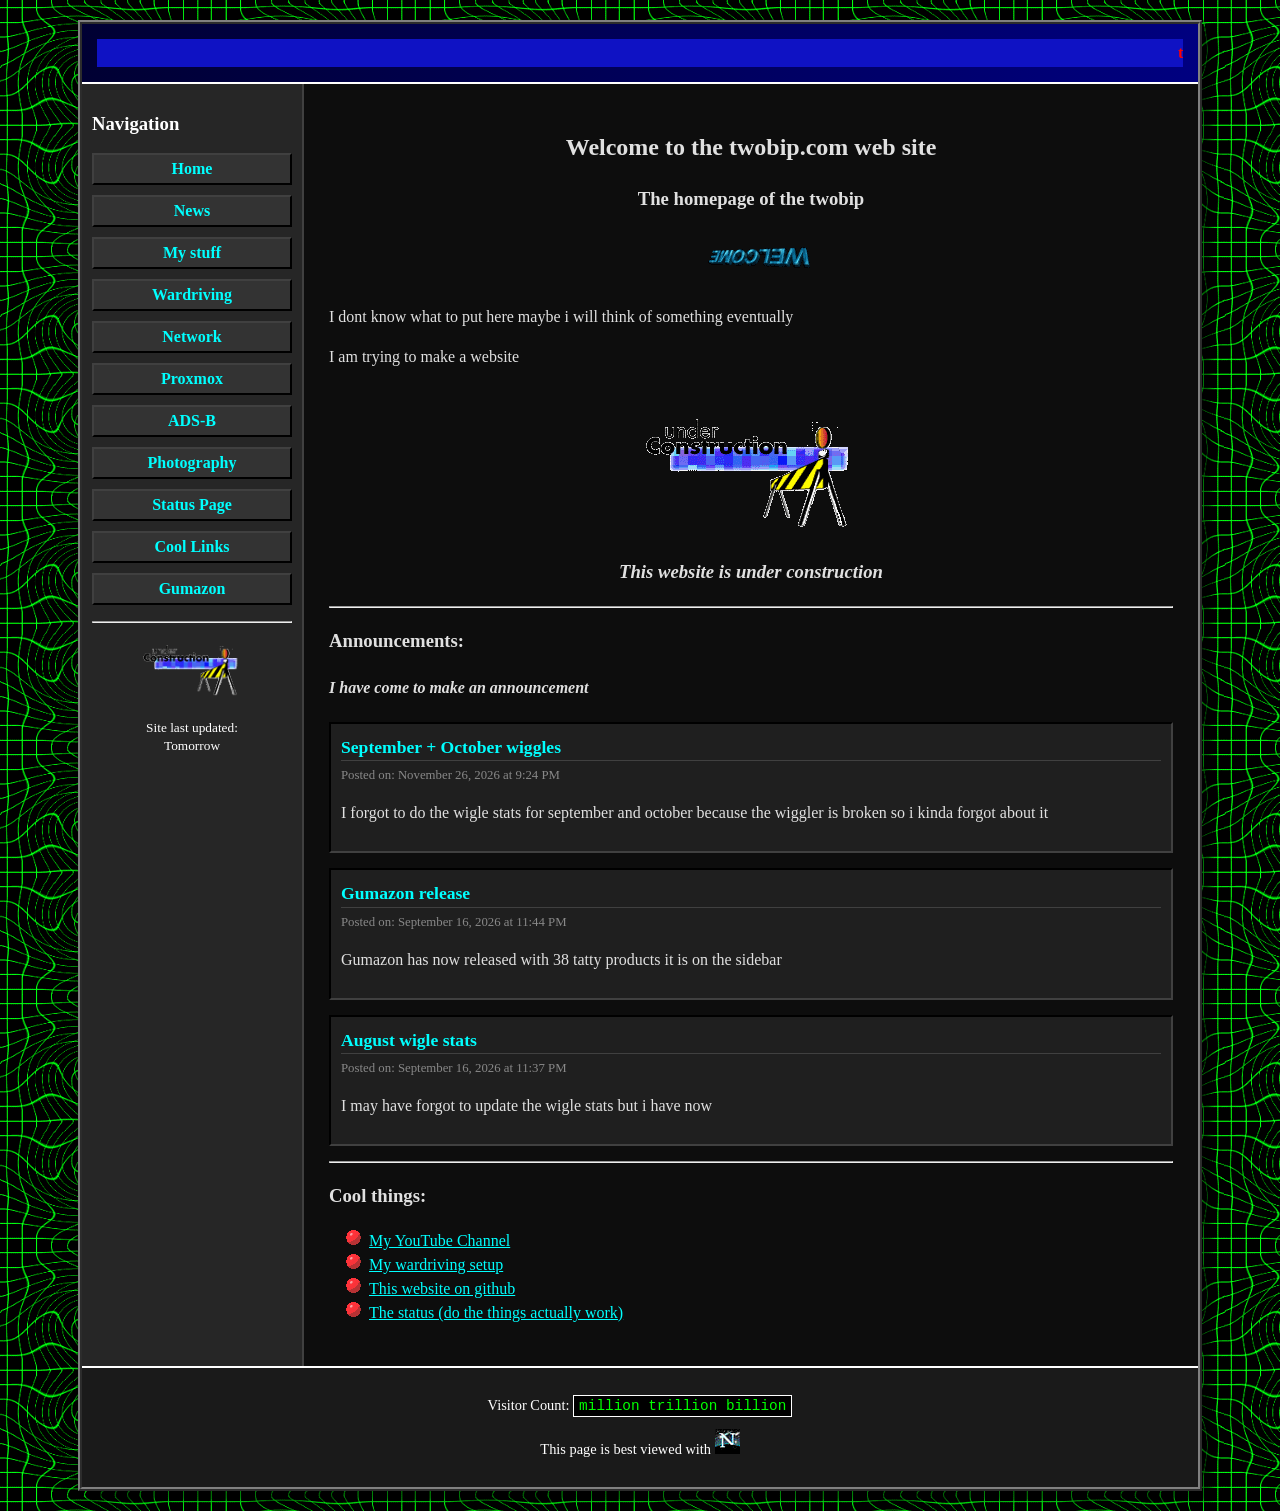
<file: index.html>
<!DOCTYPE html>
<html lang="en">
<head>
    <meta charset="UTF-8">
    <meta name="viewport" content="width=device-width, initial-scale=1.0">
    <title>Welcome to twobip.com!</title>
    <link rel="stylesheet" href="style.css">
</head>
<body>

    <div class="container">
        <div class="header">
            <div class="marquee-container">
                <div id="marquee-text" class="marquee-text">twobip.com</div>
            </div>
        </div>

        <table class="main-table">
            <tr>
                <td id="sidebar-container" class="sidebar">
                    <!-- Sidebar will be injected by scripts.js -->
                </td>
                <td class="content">
                    <h2 align="center">Welcome to the twobip.com web site</h2>
                    <h3 align="center">The homepage of the twobip</h3>
                    <p align="center">
                        <img src=images/welcome.gif alt="Welcome!">
                    </p>
                    <p>
                       I dont know what to put here maybe i will think of something eventually
                    </p>
                    <p>
                        I am trying to make a website
                    </p>
                    
                    <div class="under-construction">
                        <img src=images/construction.gif alt="Working hard">
                        <h3><i>This website is under construction</i></h3>
                    </div>

                    <hr>

                    <h3>Announcements:</h3>
                    <h4><i>I have come to make an announcement</i></h4>
                    <div id="news-container-home">
                        <!-- Latest 2 news items will be injected by scripts.js -->
                    </div>

                    <hr>

                    <h3>Cool things:</h3>
                    <ul style="list-style-image: url('images/redball.gif');">
                        <li><a href="https://www.youtube.com/@2bip">My YouTube Channel</a></li>
                        <li><a href="wardriving.html">My wardriving setup</a></li>
                        <li><a href="https://github.com/twobip/twobip.com">This website on github</a></li>
                        <li><a href="https://status.twobip.com">The status (do the things actually work)</a></li>
                    </ul>
                </td>
            </tr>
        </table>

        <div class="footer">
            <p>
                Visitor Count: <span class="counter">million trillion billion</span>
            </p>
            <p>
                This page is best viewed with
                <img src=images/netscape.gif alt="Netscape">
            </p>
        </div>
    </div>

    <script src="scripts.js"></script>
</body>
</html>
</file>
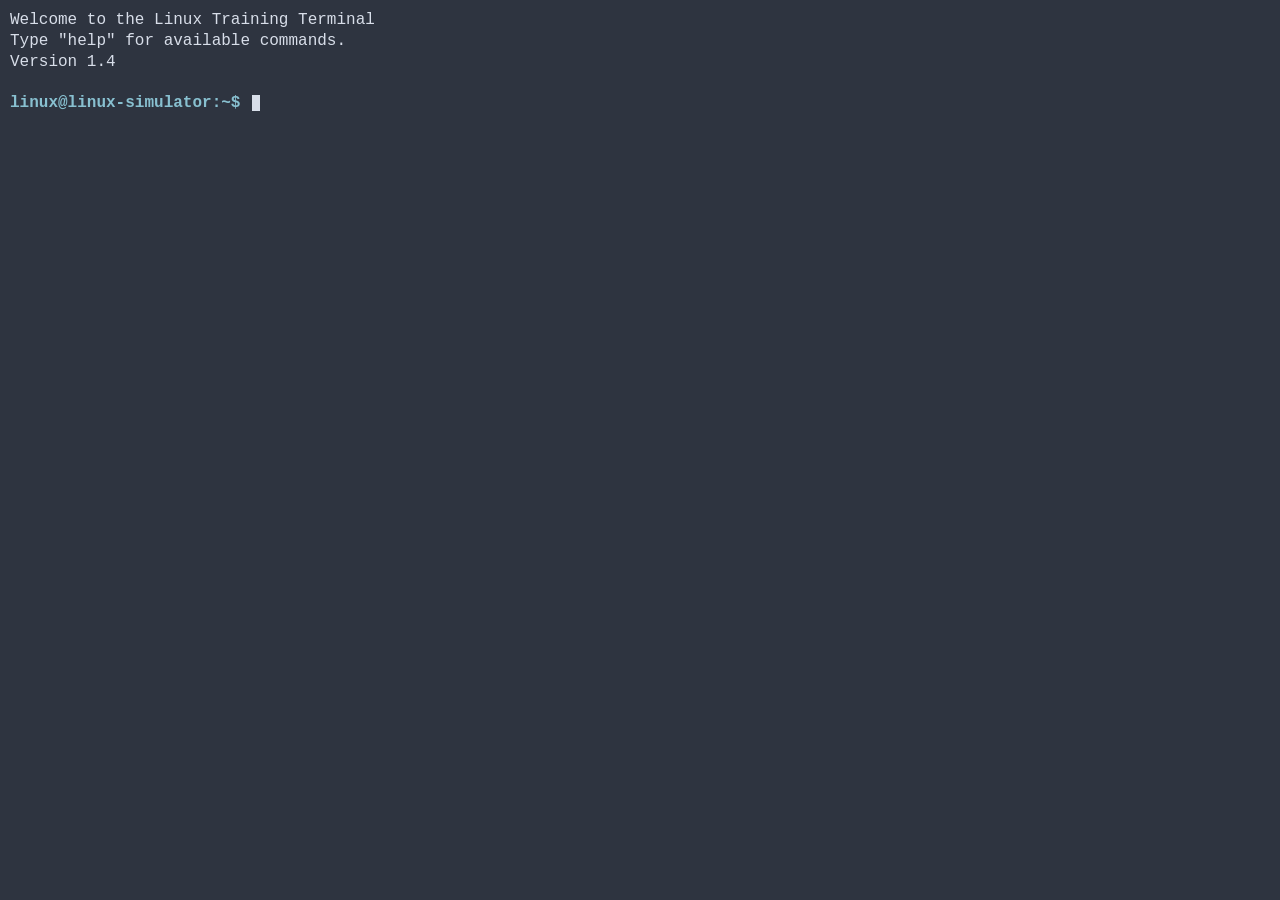
<file: terminal/index.html>
<!DOCTYPE html>
<html lang="en">
<head>
  <meta charset="UTF-8">
  <meta name="viewport" content="width=device-width, initial-scale=1.0">
  <title>Twobip Linux Training Terminal</title>
  <link rel="stylesheet" href="style.css">
  <link rel="icon" type="image/x-icon" href="/terminal/terminal_favicon.ico">
</head>
<body>
  <div id="terminal"></div>

  <div id="editor" class="hidden">
    <div class="nano-titlebar">GNU nano 6.0 &mdash; <span id="nano-filename">untitled</span></div>
    <textarea id="editor-textarea" spellcheck="false"></textarea>
    <div class="nano-message" id="nano-message"></div>
    <div class="nano-status-bar">
      <span>^G Help</span>
      <span>^O WriteOut</span>
      <span>^W Where Is</span>
      <span>^X Exit</span>
    </div>
  </div>

  <script src="terminal.js"></script>
</body>
</html>
</file>
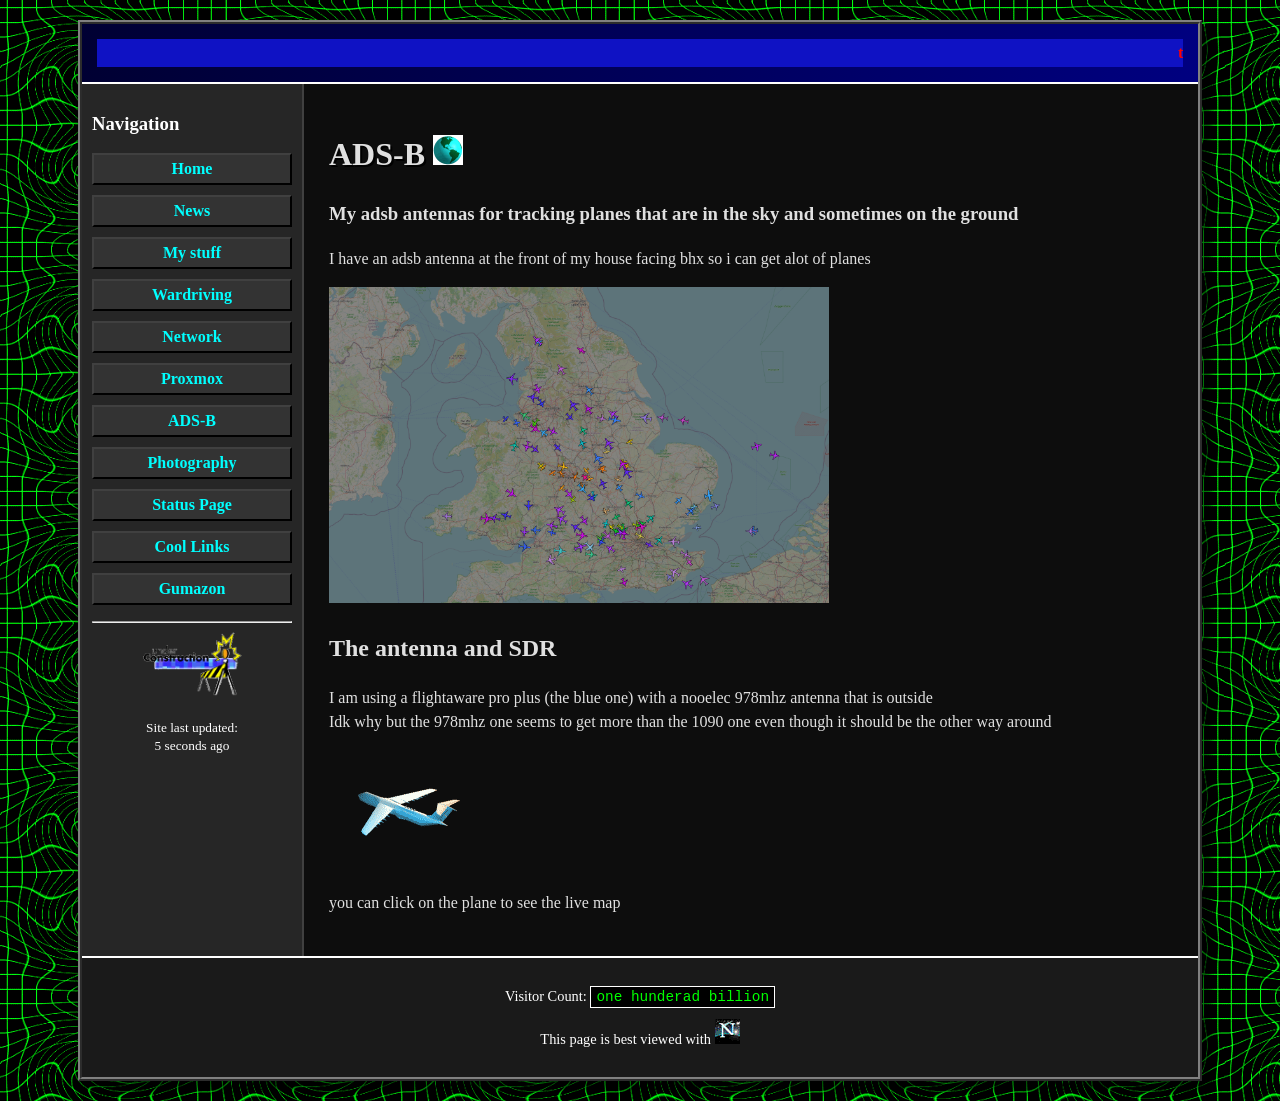
<file: adsb.html>
<!DOCTYPE html>
<html lang="en">
<head>
    <meta charset="UTF-8">
    <meta name="viewport" content="width=device-width, initial-scale=1.0">
    <title>ADS-B on twobip.com</title>
    <link rel="stylesheet" href="style.css">
</head>
<body>

    <div class="container">
        <div class="header">
            <div class="marquee-container">
                <div id="marquee-text" class="marquee-text">twobip.com probably exists</div>
            </div>
        </div>

        <table class="main-table">
            <tr>
                <td id="sidebar-container" class="sidebar">
                    <!-- Sidebar will be injected by scripts.js -->
                </td>
                <td class="content">
                    <h1>ADS-B <img src="images/globe.gif"></h1>
                    <h3>My adsb antennas for tracking planes that are in the sky and sometimes on the ground</h3>
                    <p>
                       I have an adsb antenna at the front of my house facing bhx so i can get alot of planes
                    </p>
                    <img src="images/adsb1.png" alt="plane map" style="width: 500px;">
                    <h2>The antenna and SDR</h2>
                    <p>I am using a flightaware pro plus (the blue one) with a nooelec 978mhz antenna that is outside<br>
                   Idk why but the 978mhz one seems to get more than the 1090 one even though it should be the other way around</p>
                    <a href="https://sky.twobip.com/" style="text-decoration: none;">
                    <img src="images/plane.gif" alt="plane" style="vertical-align: middle;"></a>
                    <p>you can click on the plane to see the live map</p>
                    
                </td>
            </tr>
        </table>

        <div class="footer">
            <p>
                Visitor Count: <span class="counter">one hunderad billion</span>
            </p>
            <p>
                This page is best viewed with
                <img src=images/netscape.gif alt="Netscape">
            </p>
        </div>
    </div>

    <script src="scripts.js"></script>
</body>
</html>
</file>
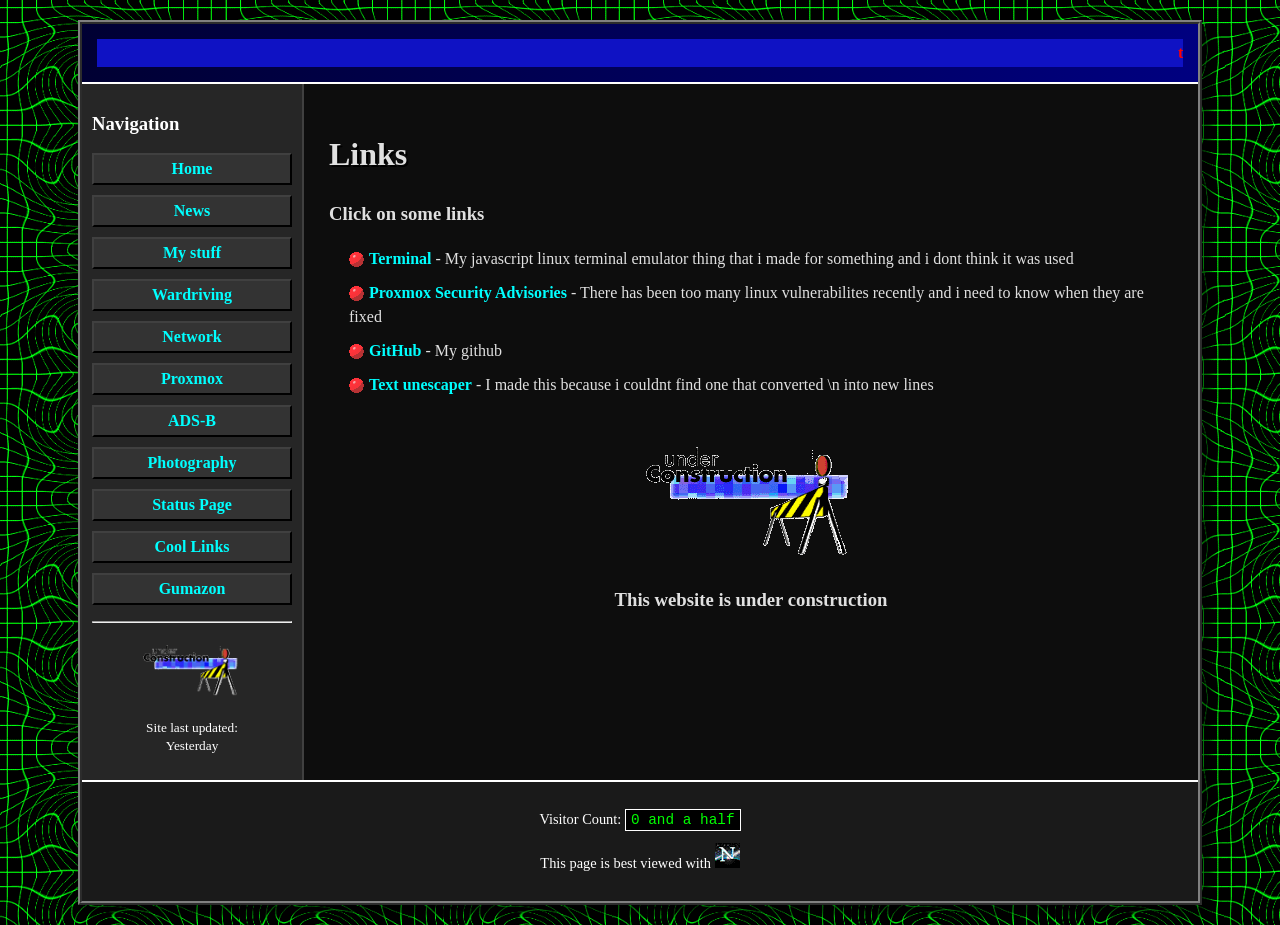
<file: links.html>
<!DOCTYPE html>
<html lang="en">
<head>
    <meta charset="UTF-8">
    <meta name="viewport" content="width=device-width, initial-scale=1.0">
    <title>Cool Links on twobip.com</title>
    <link rel="stylesheet" href="style.css">
</head>
<body>

    <div class="container">
        <div class="header">
            <div class="marquee-container">
                <div id="marquee-text" class="marquee-text">twobip.com is the most technologically advanced website ever created</div>
            </div>
        </div>

        <table class="main-table">
            <tr>
                <td id="sidebar-container" class="sidebar">
                    <!-- Sidebar will be injected by scripts.js -->
                </td>
                <td class="content">
                    <h1>Links</h1>
                    <h3>Click on some links</h3>
                        <ul style="list-style-type: none; padding-left: 20px;">
                        <li style="margin-bottom: 10px;">
                            <a href="https://twobip.com/terminal" style="text-decoration: none;">
                                <img src="images/redball.gif" alt="red ball" border="0" style="vertical-align: middle;">
                                <b>Terminal</b>
                            </a> 
                            - My javascript linux terminal emulator thing that i made for something and i dont think it was used
                        </li> 
                        <li style="margin-bottom: 10px;">
                            <a href="https://forum.proxmox.com/threads/proxmox-virtual-environment-security-advisories.149331/" style="text-decoration: none;">
                                <img src="images/redball.gif" alt="red ball" border="0" style="vertical-align: middle;">
                                <b>Proxmox Security Advisories</b>
                            </a> 
                            - There has been too many linux vulnerabilites recently and i need to know when they are fixed
                        </li>
                        <li style="margin-bottom: 10px;">
                            <a href="https://github.com/twobip" style="text-decoration: none;">
                                <img src="images/redball.gif" alt="red ball" border="0" style="vertical-align: middle;">
                                <b>GitHub</b>
                            </a> 
                            - My github
                        </li>
                         <li style="margin-bottom: 10px;">
                            <a href="unescape.html" style="text-decoration: none;">
                                <img src="images/redball.gif" alt="red ball" border="0" style="vertical-align: middle;">
                                <b>Text unescaper</b>
                            </a> 
                            - I made this because i couldnt find one that converted \n into new lines
                        </li> 
                    </ul>
                      <div class="under-construction">
                        <img src=images/construction.gif alt="Working hard">
                        <h3>This website is under construction</h3>
                    </div>
                </td>
            </tr>
        </table>

        <div class="footer">
            <p>
                Visitor Count: <span class="counter">0 and a half</span>
            </p>
            <p>
                This page is best viewed with
                <img src=images/netscape.gif alt="Netscape">
            </p>
        </div>
    </div>

    <script src="scripts.js"></script>
</body>
</html>
</file>
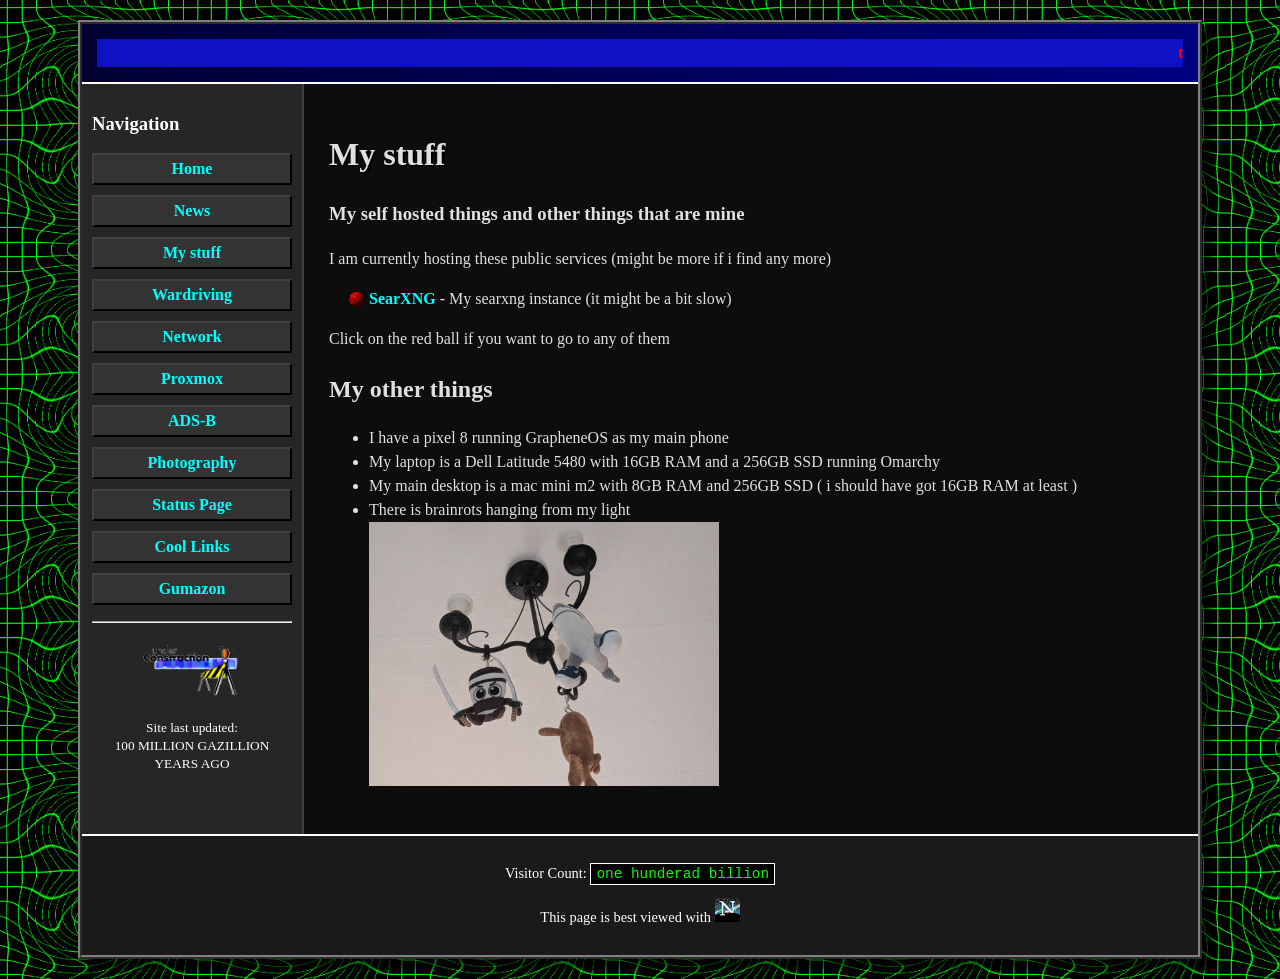
<file: mystuff.html>
<!DOCTYPE html>
<html lang="en">
<head>
    <meta charset="UTF-8">
    <meta name="viewport" content="width=device-width, initial-scale=1.0">
    <title>My stuff on twobip.com</title>
    <link rel="stylesheet" href="style.css">
</head>
<body>

    <div class="container">
        <div class="header">
            <div class="marquee-container">
                <div id="marquee-text" class="marquee-text">twobip.com is hosted on a hp z440 running proxmox</div>
            </div>
        </div>

        <table class="main-table">
            <tr>
                <td id="sidebar-container" class="sidebar">
                    <!-- Sidebar will be injected by scripts.js -->
                </td>
                <td class="content">
                    <h1>My stuff</h1>
                    <h3>My self hosted things and other things that are mine</h3>
                    <p>
                       I am currently hosting these public services (might be more if i find any more)
                    </p>
                        <ul style="list-style-type: none; padding-left: 20px;">
                        <li style="margin-bottom: 10px;">
                            <a href="https://search.twobip.com" style="text-decoration: none;">
                                <img src="images/redball.gif" alt="red ball" border="0" style="vertical-align: middle;">
                                <b>SearXNG</b>
                            </a> 
                            - My searxng instance (it might be a bit slow)
                        </li> 
                    </ul>
                    <p>
                        Click on the red ball if you want to go to any of them
                    </p> 
                    <h2>My other things</h2>
                    <ul style="list-style-type: disc\; padding-left 20px;">
                        <li>I have a pixel 8 running GrapheneOS as my main phone</li>
                        <li>My laptop is a Dell Latitude 5480 with 16GB RAM and a 256GB SSD running Omarchy</li>
                        <li>My main desktop is a mac mini m2 with 8GB RAM and 256GB SSD ( i should have got 16GB RAM at least )</li>
                        <li>There is brainrots hanging from my light <br>
                            <img src="images/brainrots.webp" style="width: 350px;">
                        </li>
                    </ul>
                </td>
            </tr>
        </table>

        <div class="footer">
            <p>
                Visitor Count: <span class="counter">one hunderad billion</span>
            </p>
            <p>
                This page is best viewed with
                <img src=images/netscape.gif alt="Netscape">
            </p>
        </div>
    </div>

    <script src="scripts.js"></script>
</body>
</html>
</file>
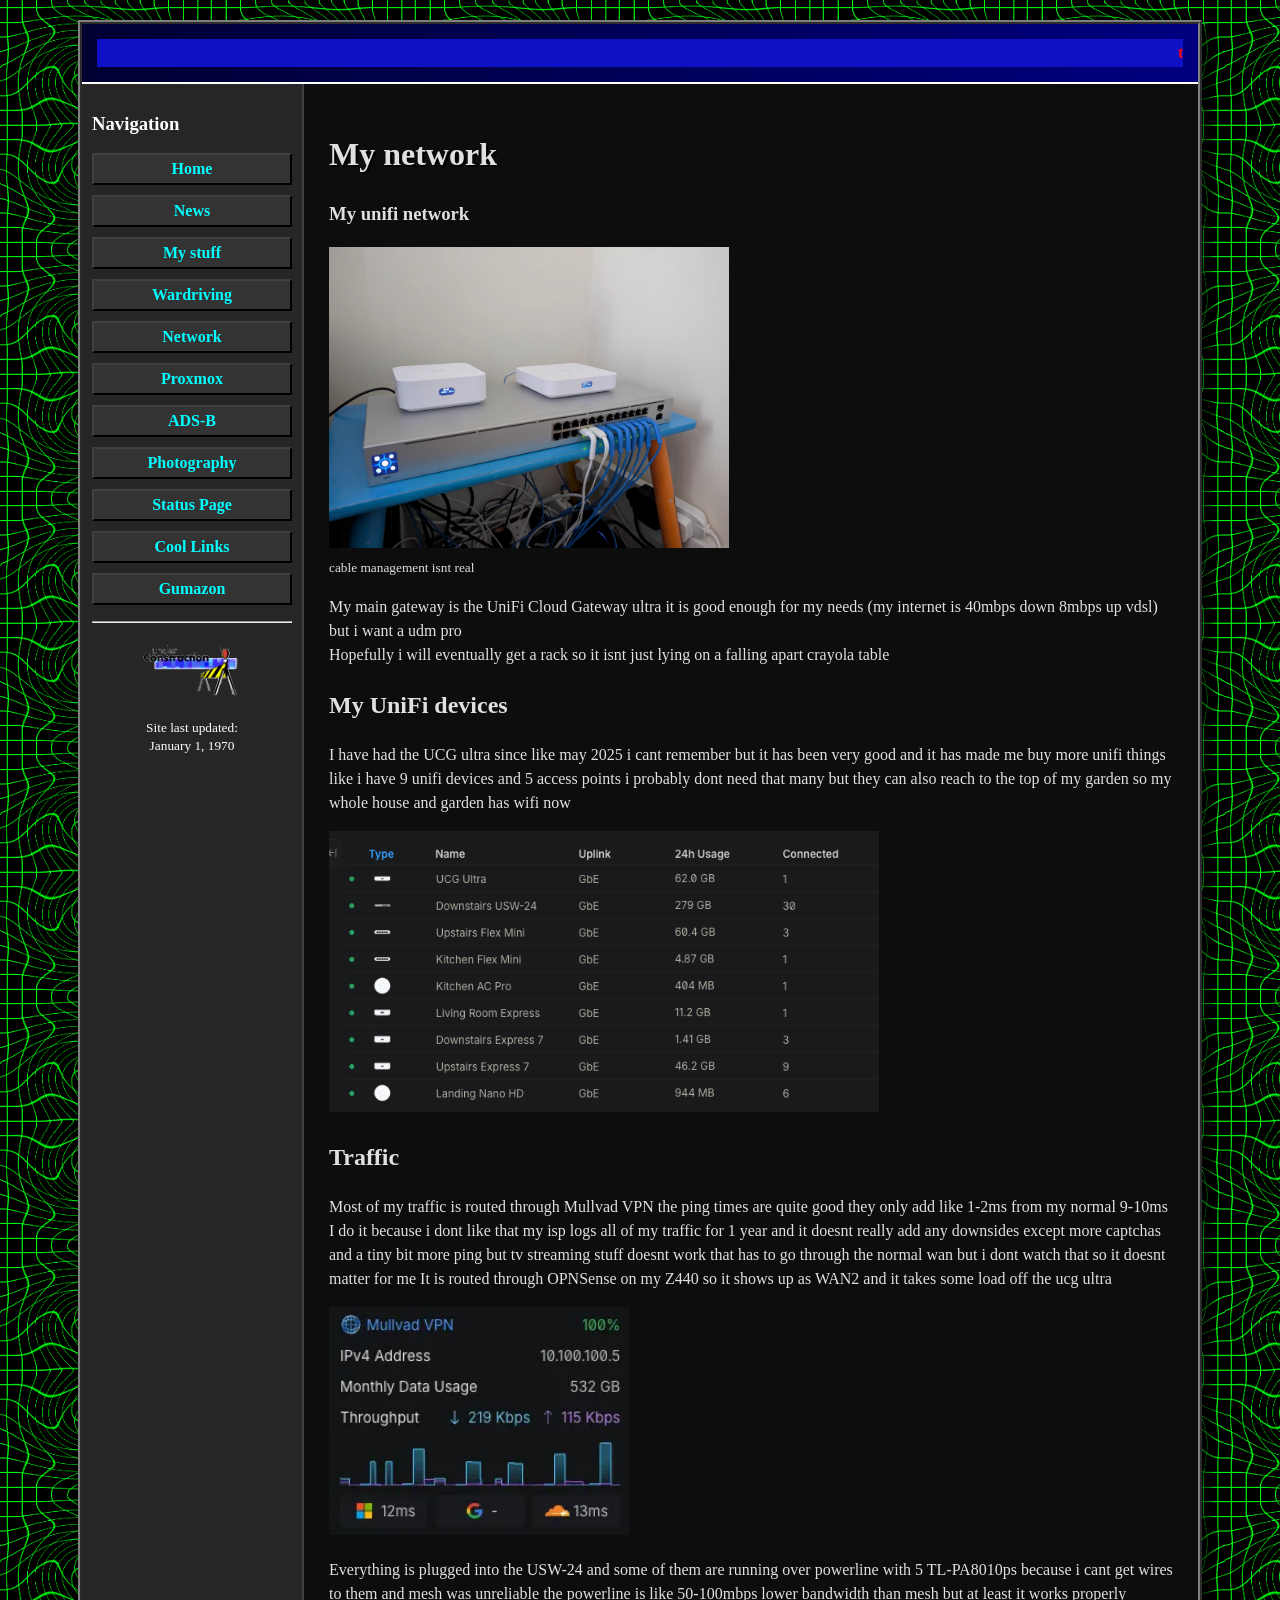
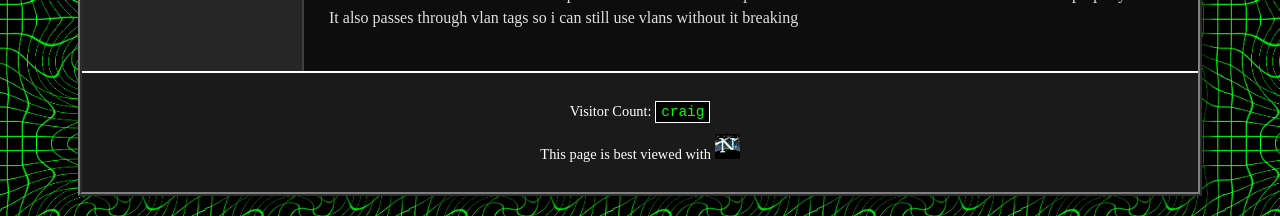
<file: network.html>
<!DOCTYPE html>
<html lang="en">
<head>
    <meta charset="UTF-8">
    <meta name="viewport" content="width=device-width, initial-scale=1.0">
    <title>Network on twobip.com</title>
    <link rel="stylesheet" href="style.css">
</head>
<body>

    <div class="container">
        <div class="header">
            <div class="marquee-container">
                <div id="marquee-text" class="marquee-text">twobip.com is hosted on a hp z440 running proxmox</div>
            </div>
        </div>

        <table class="main-table">
            <tr>
                <td id="sidebar-container" class="sidebar">
                    <!-- Sidebar will be injected by scripts.js -->
                </td>
                <td class="content">
                    <h1>My network</h1>
                    <h3>My unifi network</h3>
                    <img src="images/unifi_setup.webp" alt="my unifi setup" style="width: 400px;">
                    <small><br>cable management isnt real</small>
                    <p>
                    My main gateway is the UniFi Cloud Gateway ultra it is good enough for my needs (my internet is 40mbps down 8mbps up vdsl) but i want a udm pro<br>
                    Hopefully i will eventually get a rack so it isnt just lying on a falling apart crayola table
                    </p>
                    <h2>My UniFi devices</h2>
                    <p>I have had the UCG ultra since like may 2025 i cant remember but it has been very good and it has made me buy more unifi things like i have 9 unifi devices and 5 access points 
                    i probably dont need that many but they can also reach to the top of my garden so my whole house and garden has wifi now</p>
                    <img src="images/unifi_devices.png" alt="my unifi devices" style="width: 550px;">
                    <h2>Traffic</h2>
                    <p>Most of my traffic is routed through Mullvad VPN the ping times are quite good they only add like 1-2ms from my normal 9-10ms<br>
                    I do it because i dont like that my isp logs all of my traffic for 1 year and it doesnt really add any downsides except more captchas and a tiny bit more ping but tv streaming stuff doesnt work that has to go through the normal wan but i dont watch that so it doesnt matter for me
                    It is routed through OPNSense on my Z440 so it shows up as WAN2 and it takes some load off the ucg ultra</p>
                    <img src="images/unifi_wan.webp" alt="wan2" style="width: 300px;">
                    <p>Everything is plugged into the USW-24 and some of them are running over powerline with 5 TL-PA8010ps because i cant get wires to them and mesh was unreliable the powerline is like 50-100mbps lower bandwidth than mesh but at least it works properly<br>
                    It also passes through vlan tags so i can still use vlans without it breaking</p>
                </td>
            </tr>
        </table>

        <div class="footer">
            <p>
                Visitor Count: <span class="counter">craig</span>
            </p>
            <p>
                This page is best viewed with
                <img src=images/netscape.gif alt="Netscape">
            </p>
        </div>
    </div>

    <script src="scripts.js"></script>
</body>
</html>
</file>
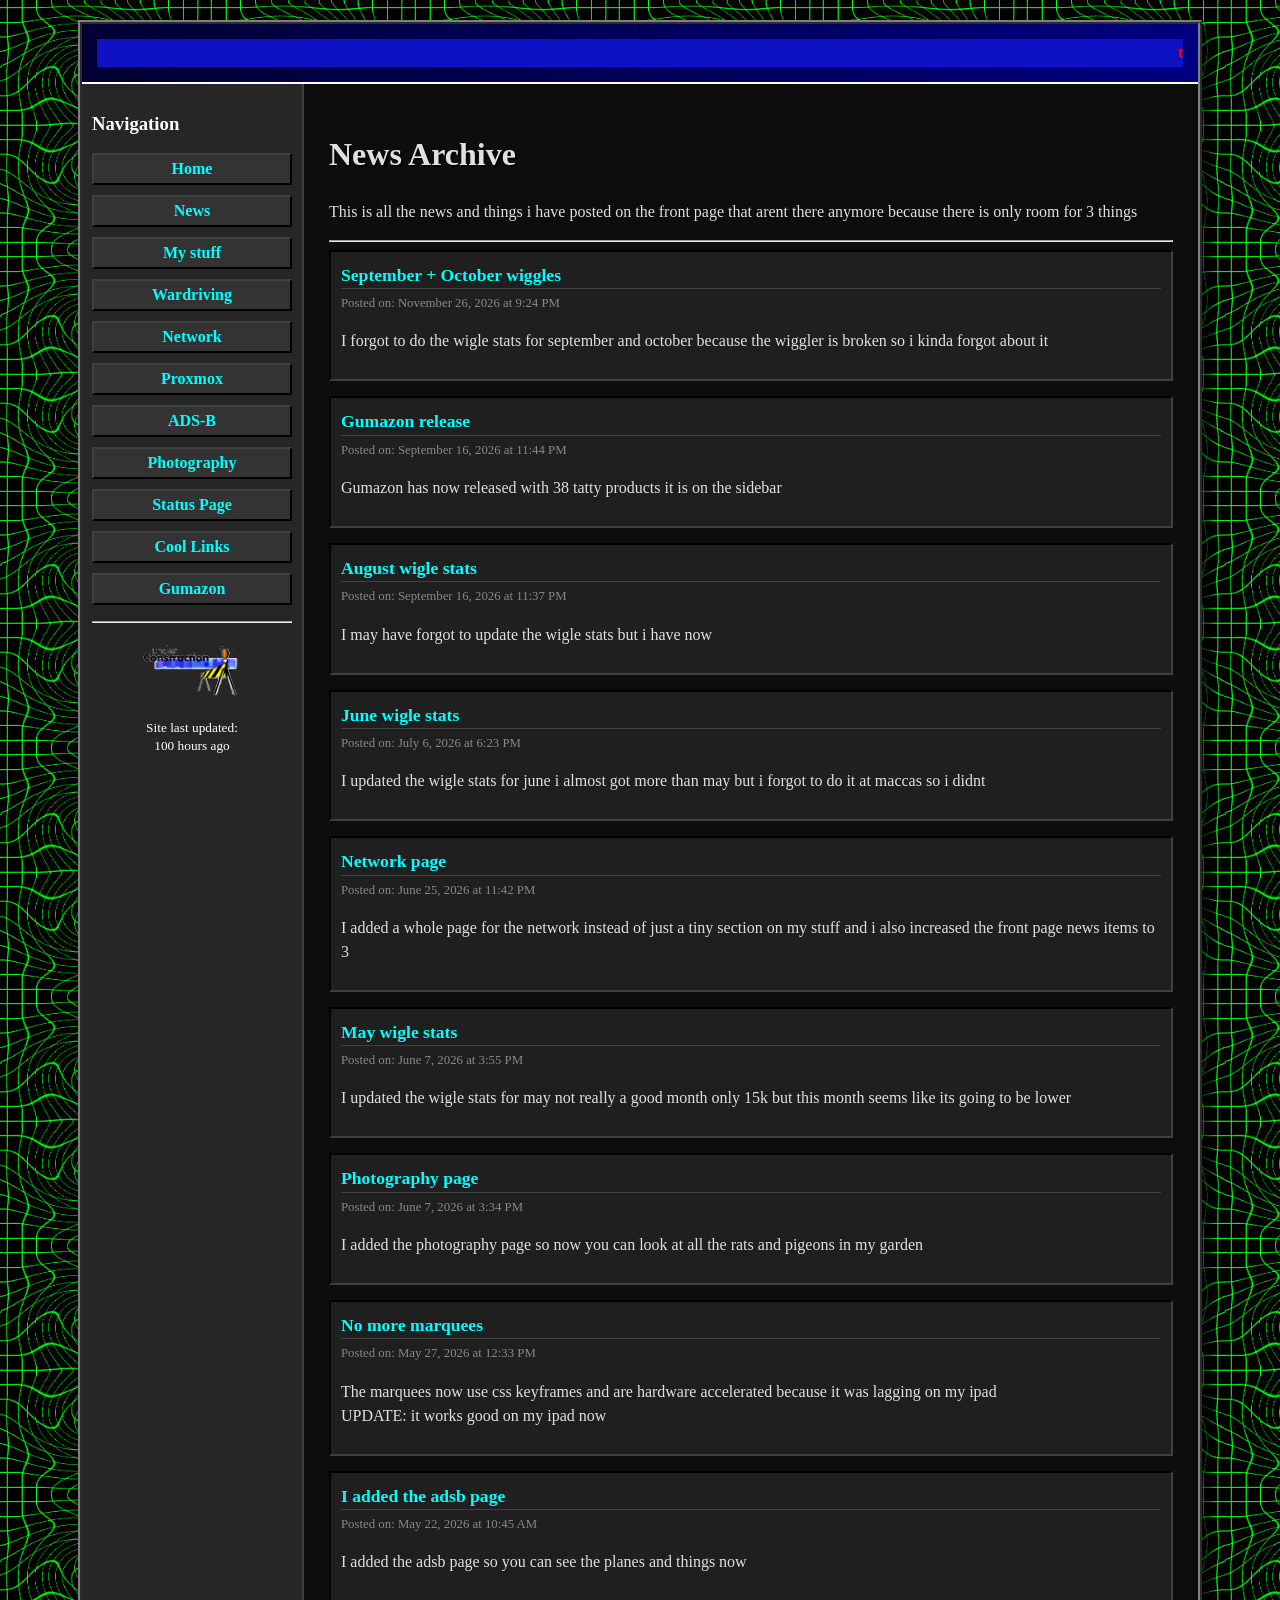
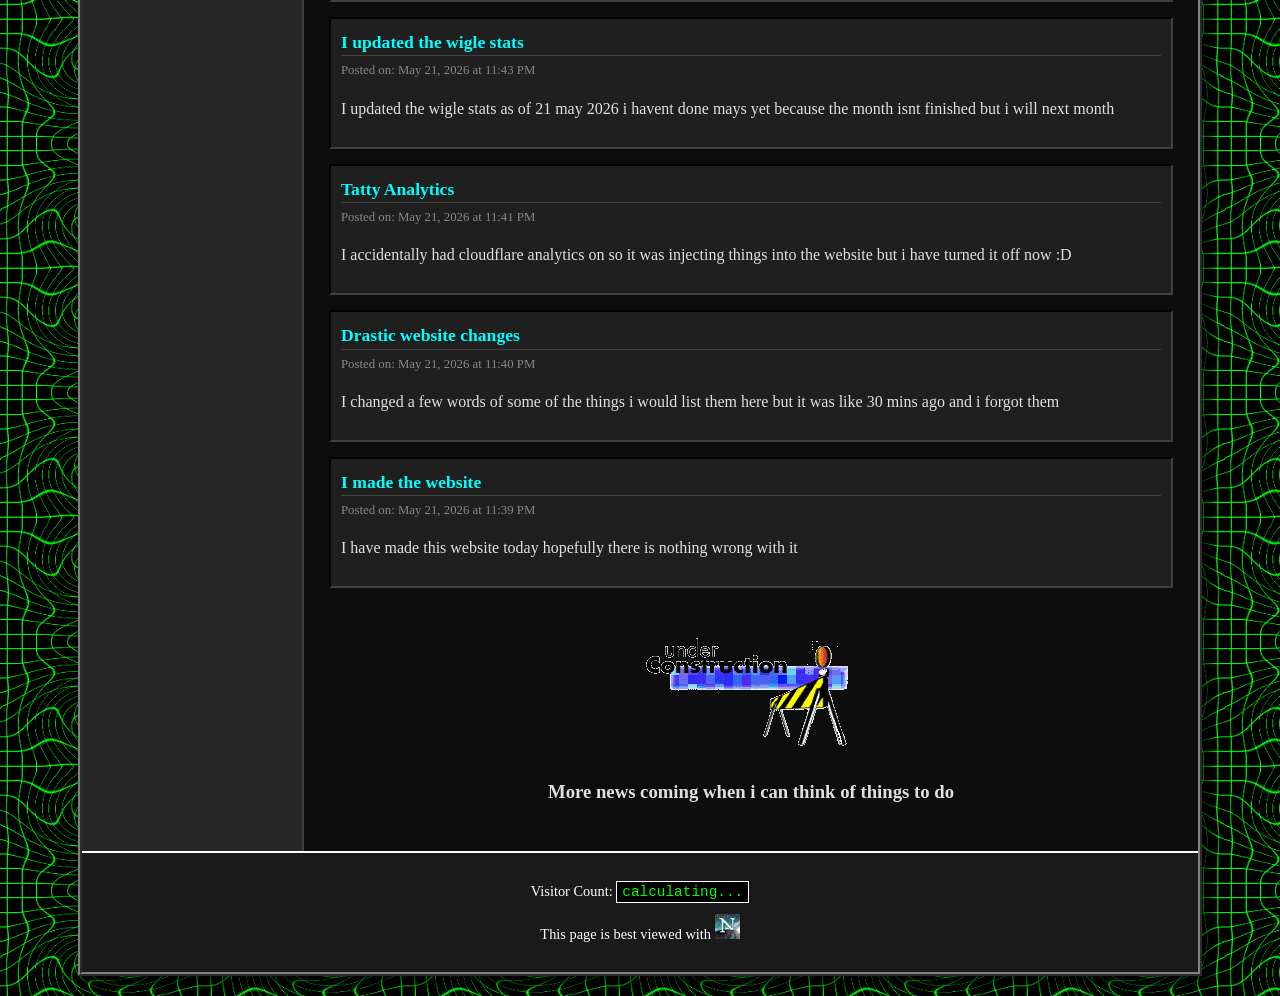
<file: news.html>
<!DOCTYPE html>
<html lang="en">
<head>
    <meta charset="UTF-8">
    <meta name="viewport" content="width=device-width, initial-scale=1.0">
    <title>News Archive - twobip.com</title>
    <link rel="stylesheet" href="style.css">
</head>
<body>

    <div class="container">
        <div class="header">
            <div class="marquee-container">
                <div id="marquee-text" class="marquee-text">All the latest news and updates from twobip.com!</div>
            </div>
        </div>

        <table class="main-table">
            <tr>
                <td id="sidebar-container" class="sidebar">
                    <!-- Sidebar will be injected by scripts.js -->
                </td>
                <td class="content">
                    <h1>News Archive</h1>
                    <p>This is all the news and things i have posted on the front page that arent there anymore because there is only room for 3 things</p>
                    
                    <hr>

                    <div id="news-container-full">
                        <!-- All news items will be injected by scripts.js -->
                    </div>

                    <div class="under-construction">
                        <img src="images/construction.gif" alt="Working hard">
                        <h3>More news coming when i can think of things to do</h3>
                    </div>
                </td>
            </tr>
        </table>

        <div class="footer">
            <p>
                Visitor Count: <span class="counter">calculating...</span>
            </p>
            <p>
                This page is best viewed with
                <img src="images/netscape.gif" alt="Netscape">
            </p>
        </div>
    </div>

    <script src="scripts.js"></script>
</body>
</html>
</file>
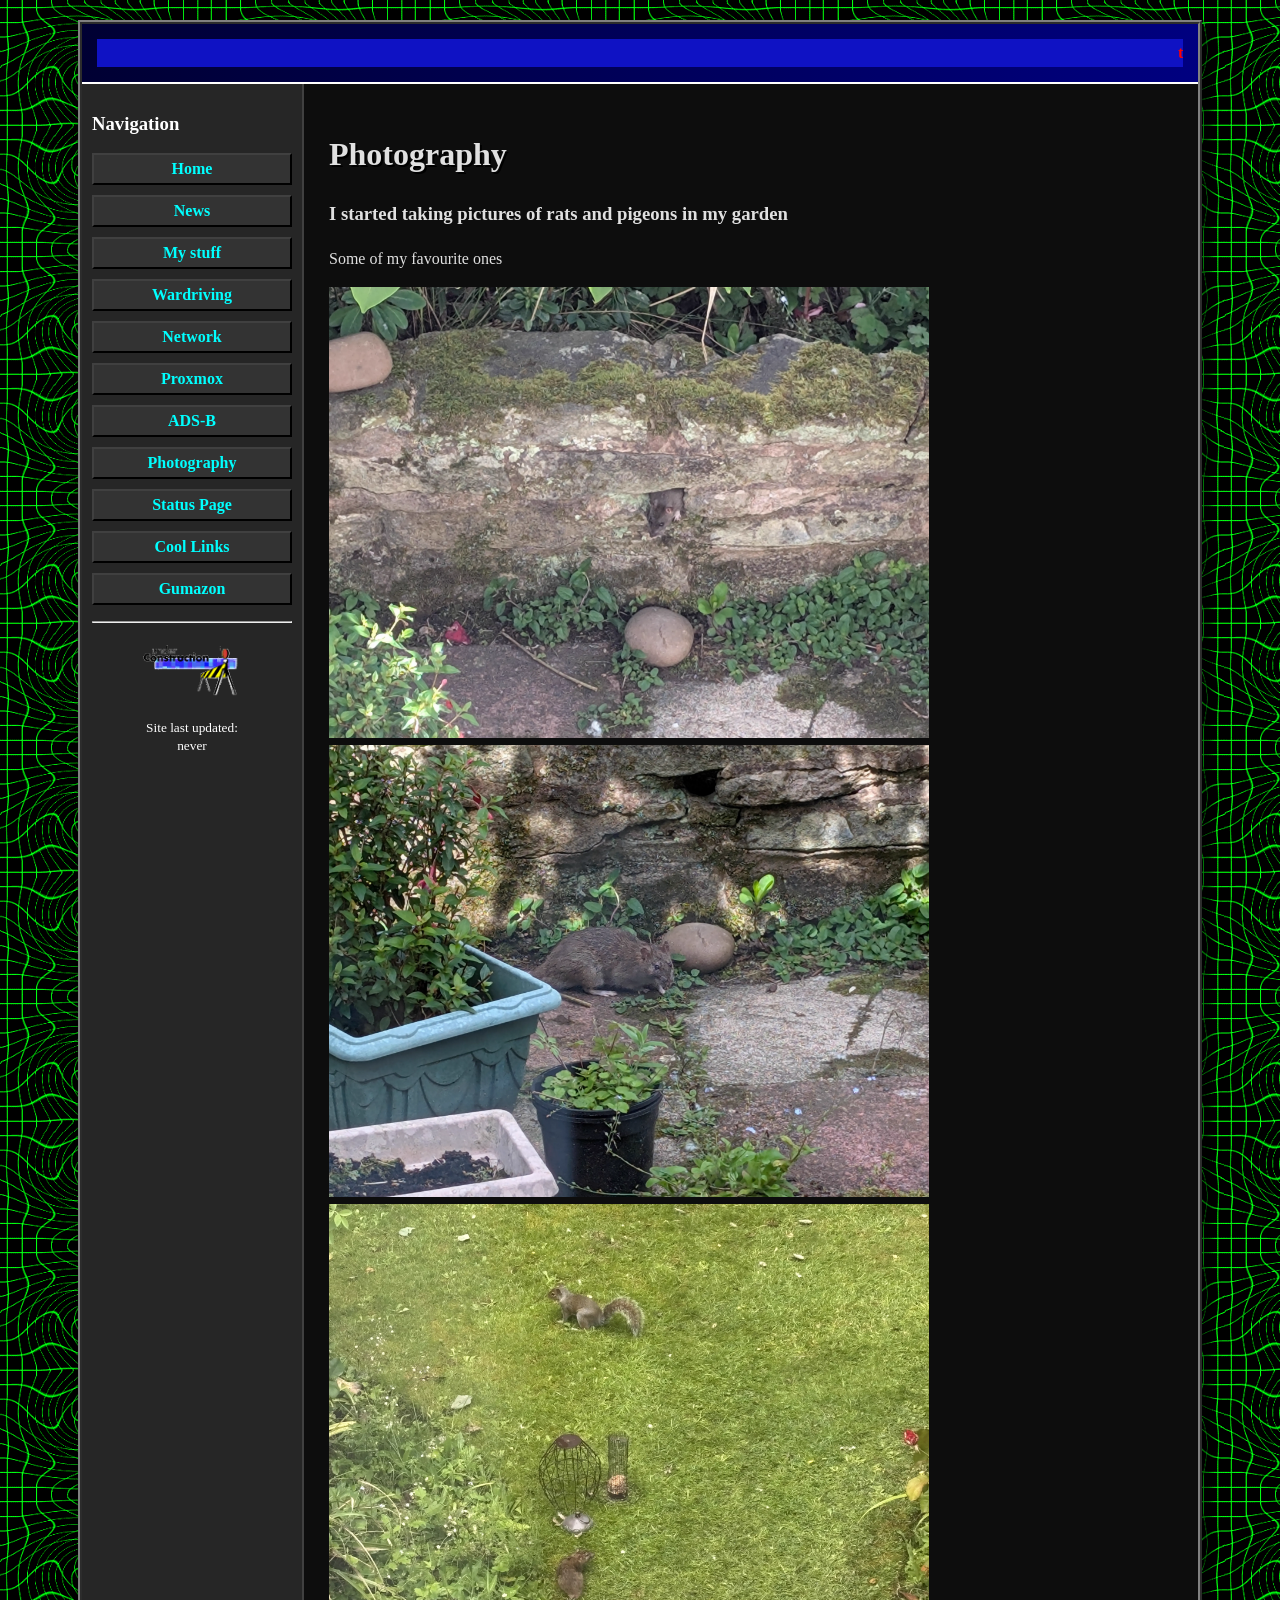
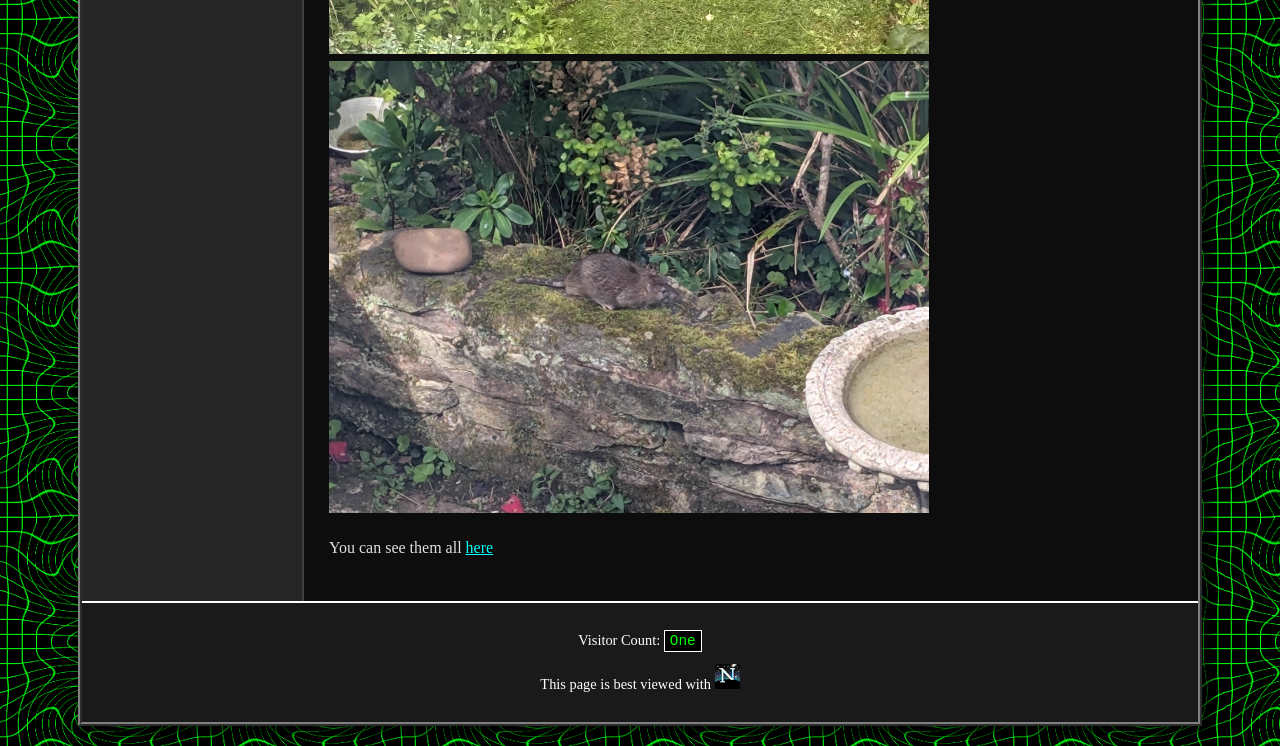
<file: photography.html>
<!DOCTYPE html>
<html lang="en">
<head>
    <meta charset="UTF-8">
    <meta name="viewport" content="width=device-width, initial-scale=1.0">
    <title>Photography on twobip.com</title>
    <link rel="stylesheet" href="style.css">
</head>
<body>

    <div class="container">
        <div class="header">
            <div class="marquee-container">
                <div id="marquee-text" class="marquee-text">twobip.com the best website in the whole world</div>
            </div>
        </div>

        <table class="main-table">
            <tr>
                <td id="sidebar-container" class="sidebar">
                    <!-- Sidebar will be injected by scripts.js -->
                </td>
                <td class="content">
                    <h1>Photography</h1>
                    <h3>I started taking pictures of rats and pigeons in my garden</h3>
                    <p>
                       Some of my favourite ones
                    </p>
                    <img src="photos/PXL_20260605_150803858.webp" style="width: 600px;">
                    <img src="photos/PXL_20260605_100752529.webp" style="width: 600px;">
                    <img src="photos/IMG_8424.webp" style="width: 600px;">
                    <img src="photos/PXL_20260605_100532164.webp" style="width: 600px;">
                    <p>You can see them all <a href="photos.html">here</a></p>
                </td>
            </tr>
        </table>

        <div class="footer">
            <p>
                Visitor Count: <span class="counter">One</span>
            </p>
            <p>
                This page is best viewed with
                <img src=images/netscape.gif alt="Netscape">
            </p>
        </div>
    </div>

    <script src="scripts.js"></script>
</body>
</html>
</file>
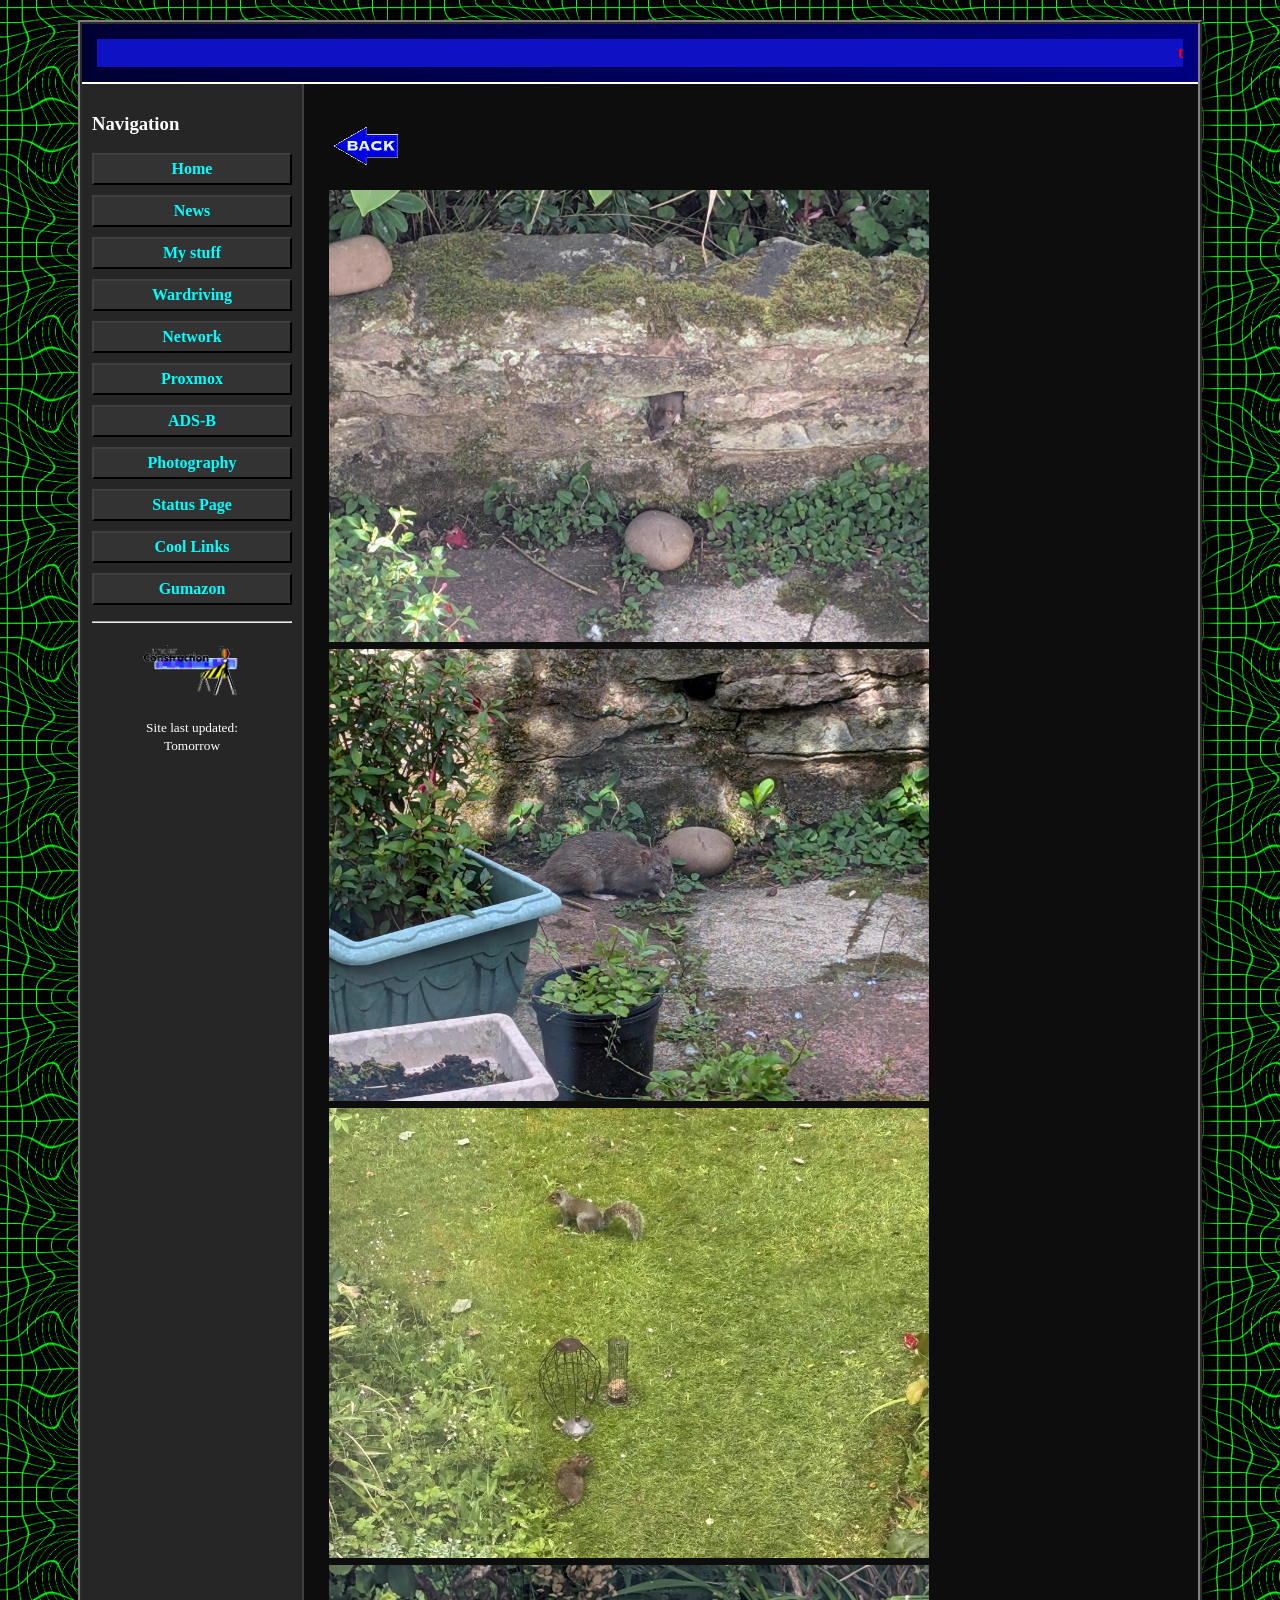
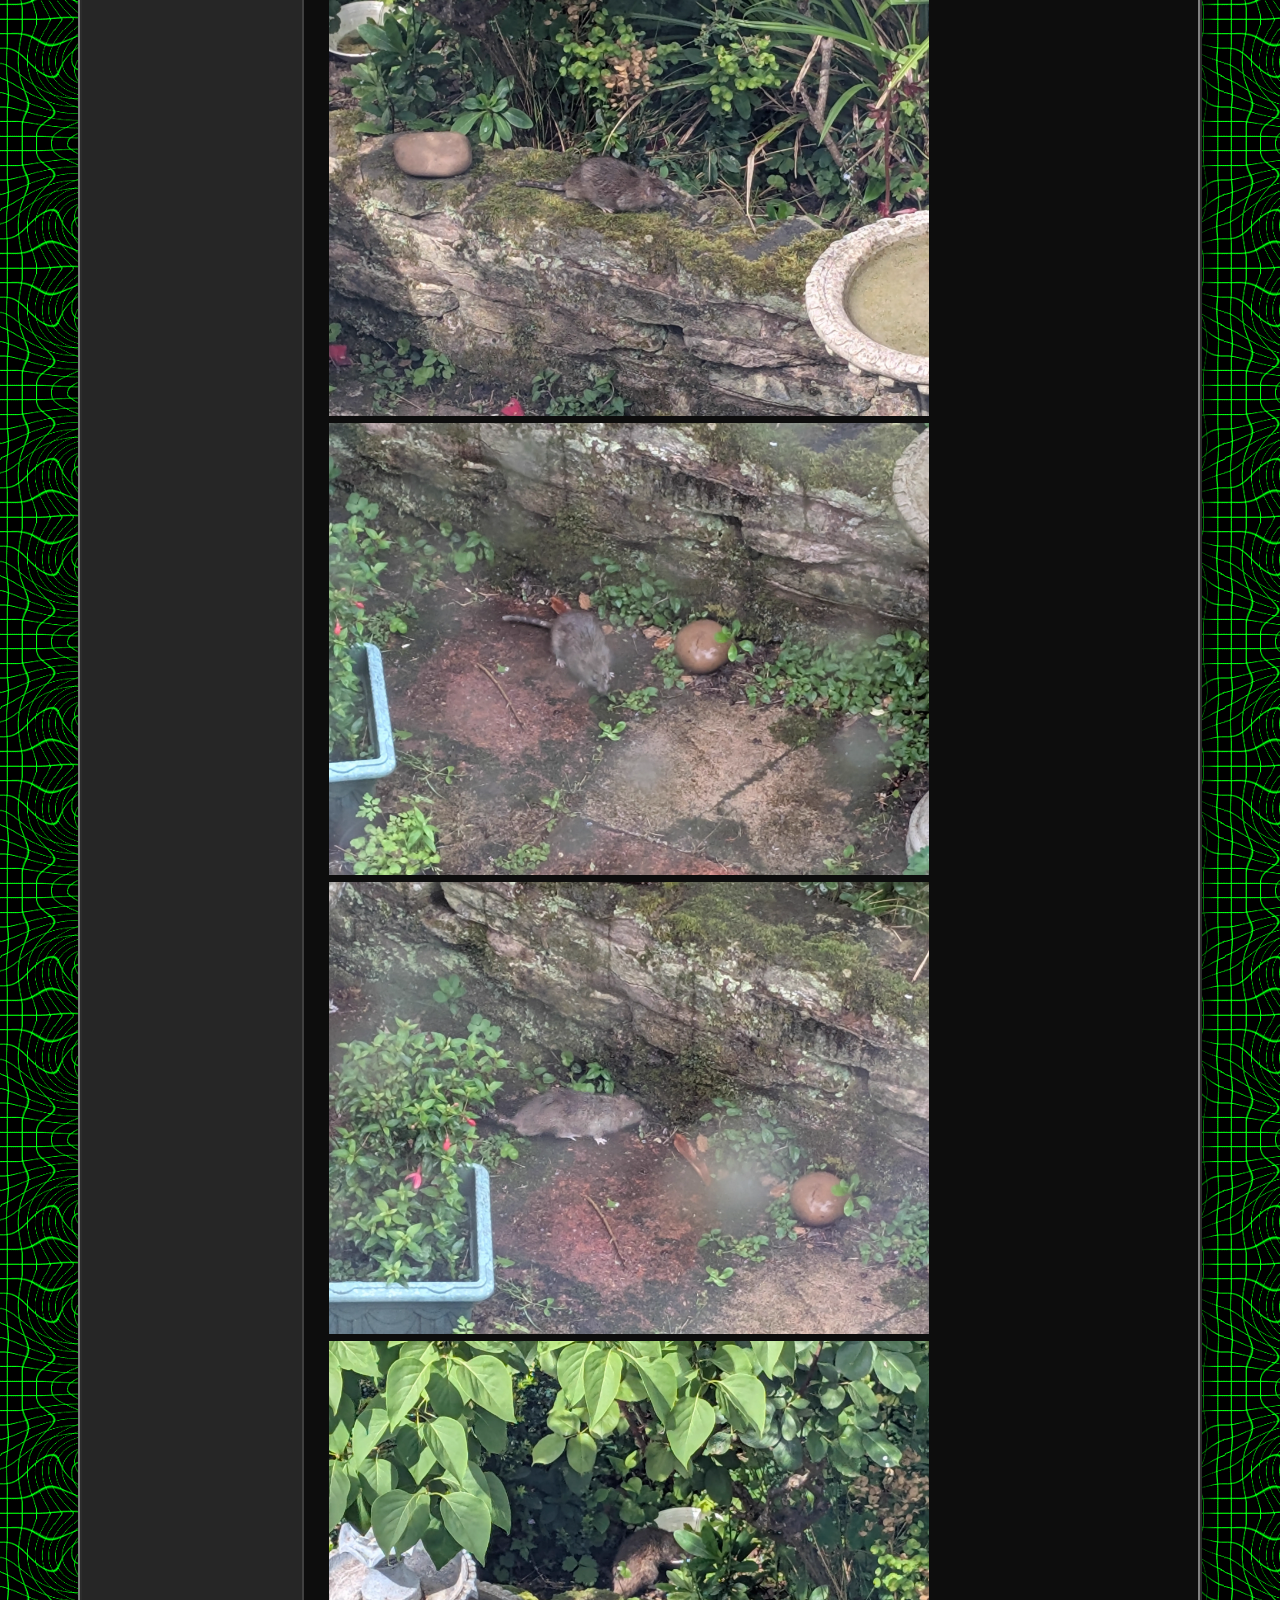
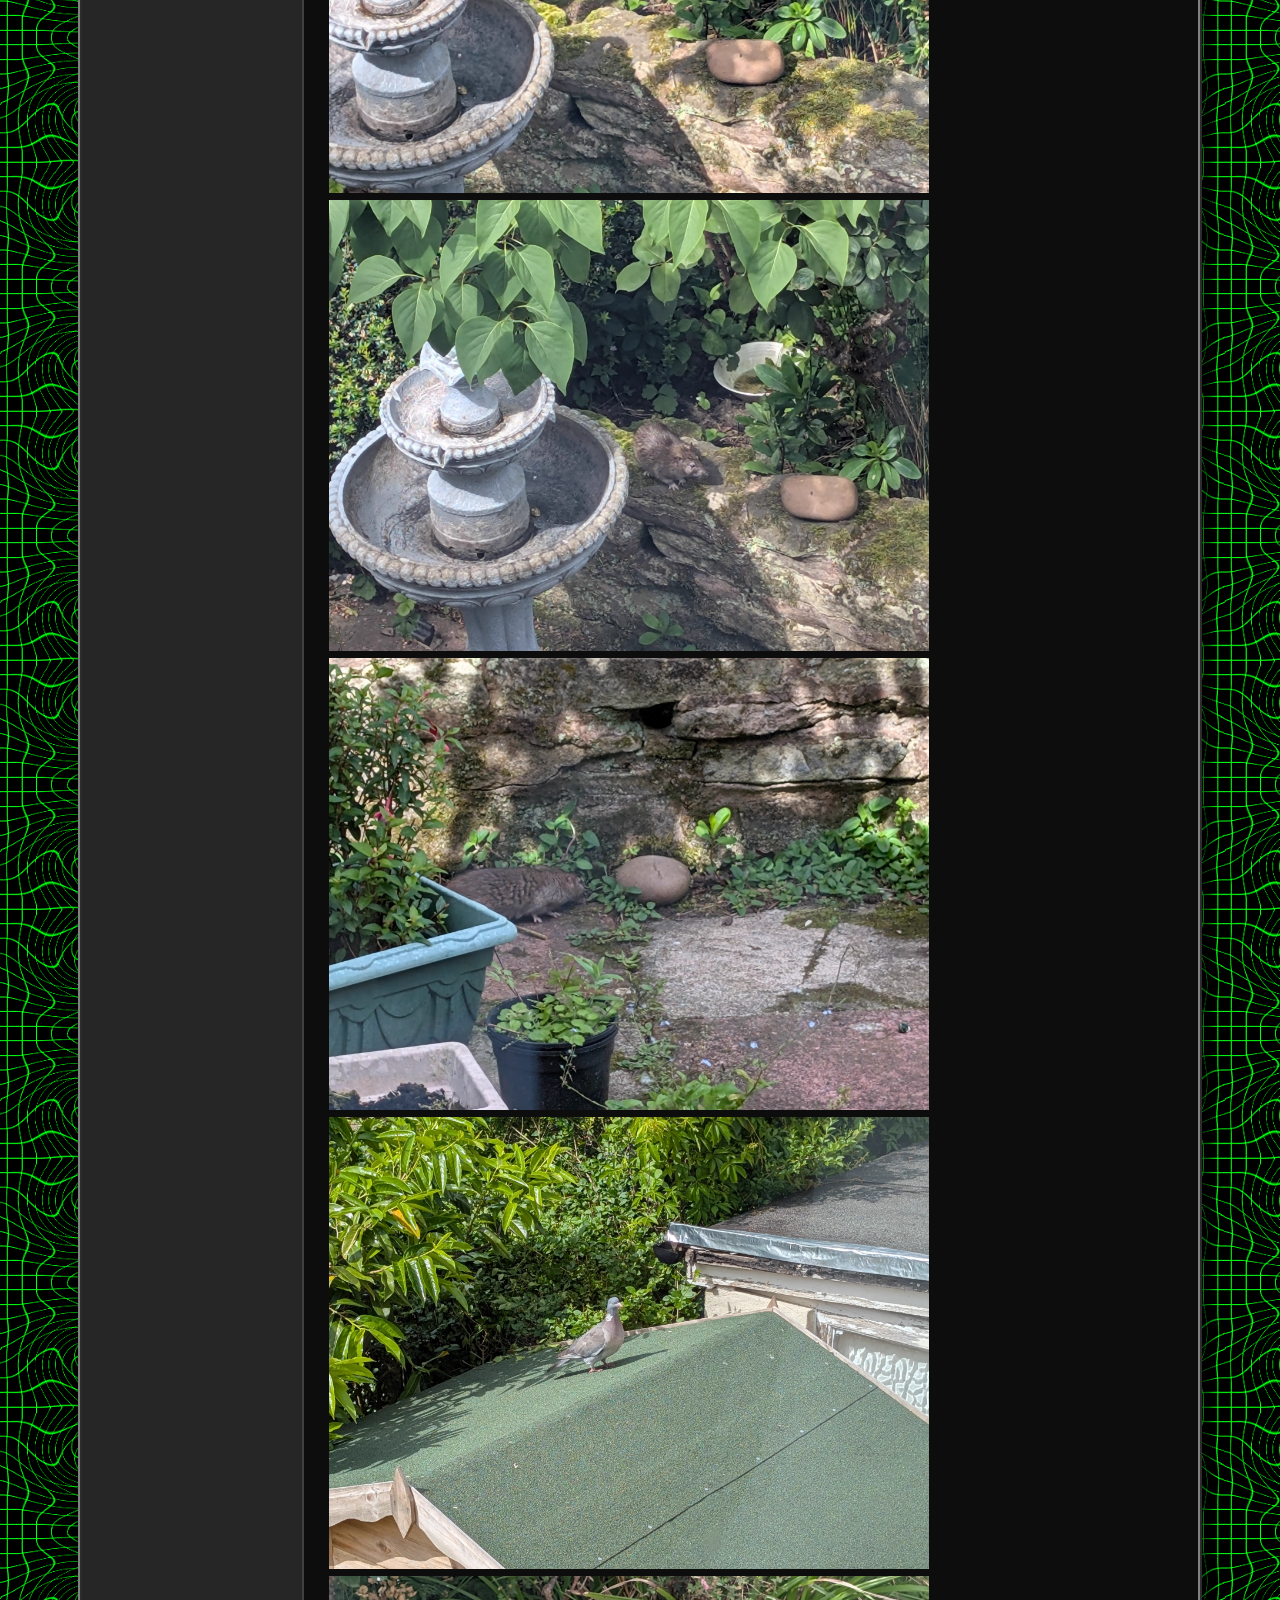
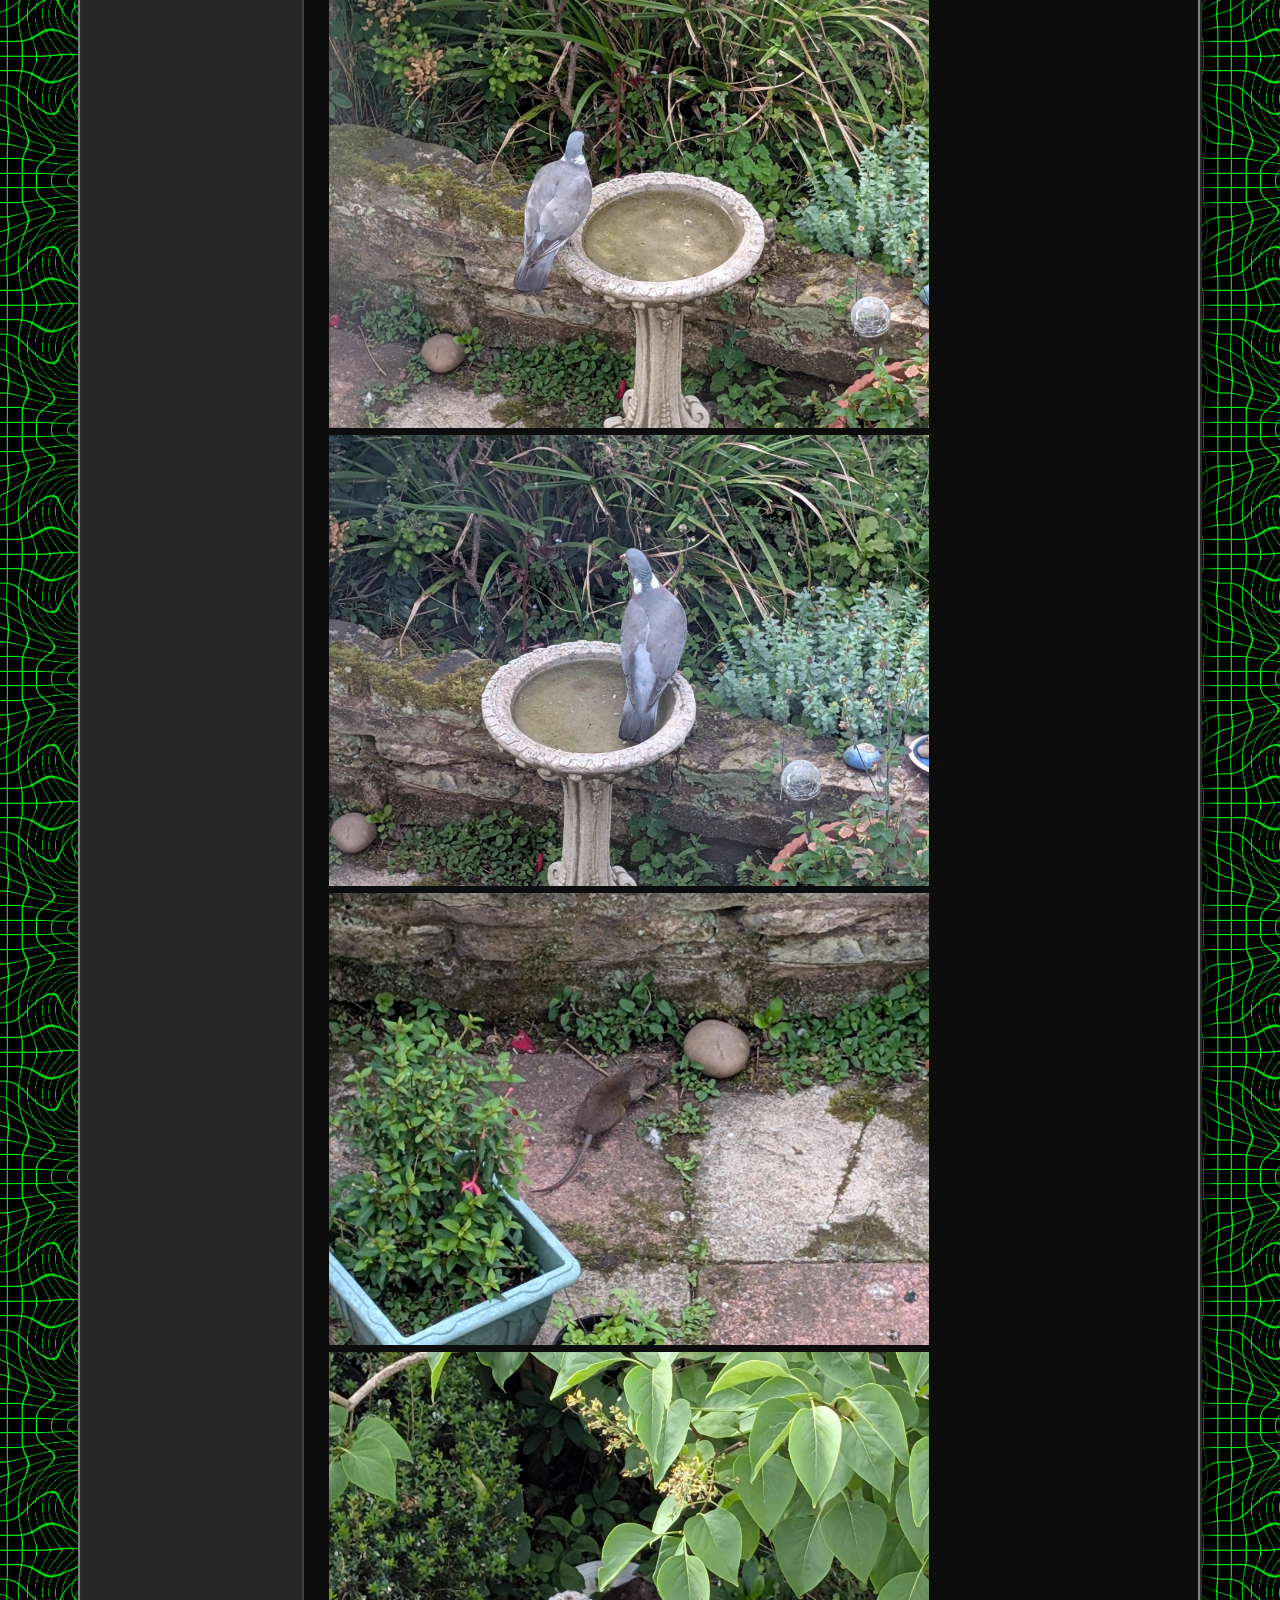
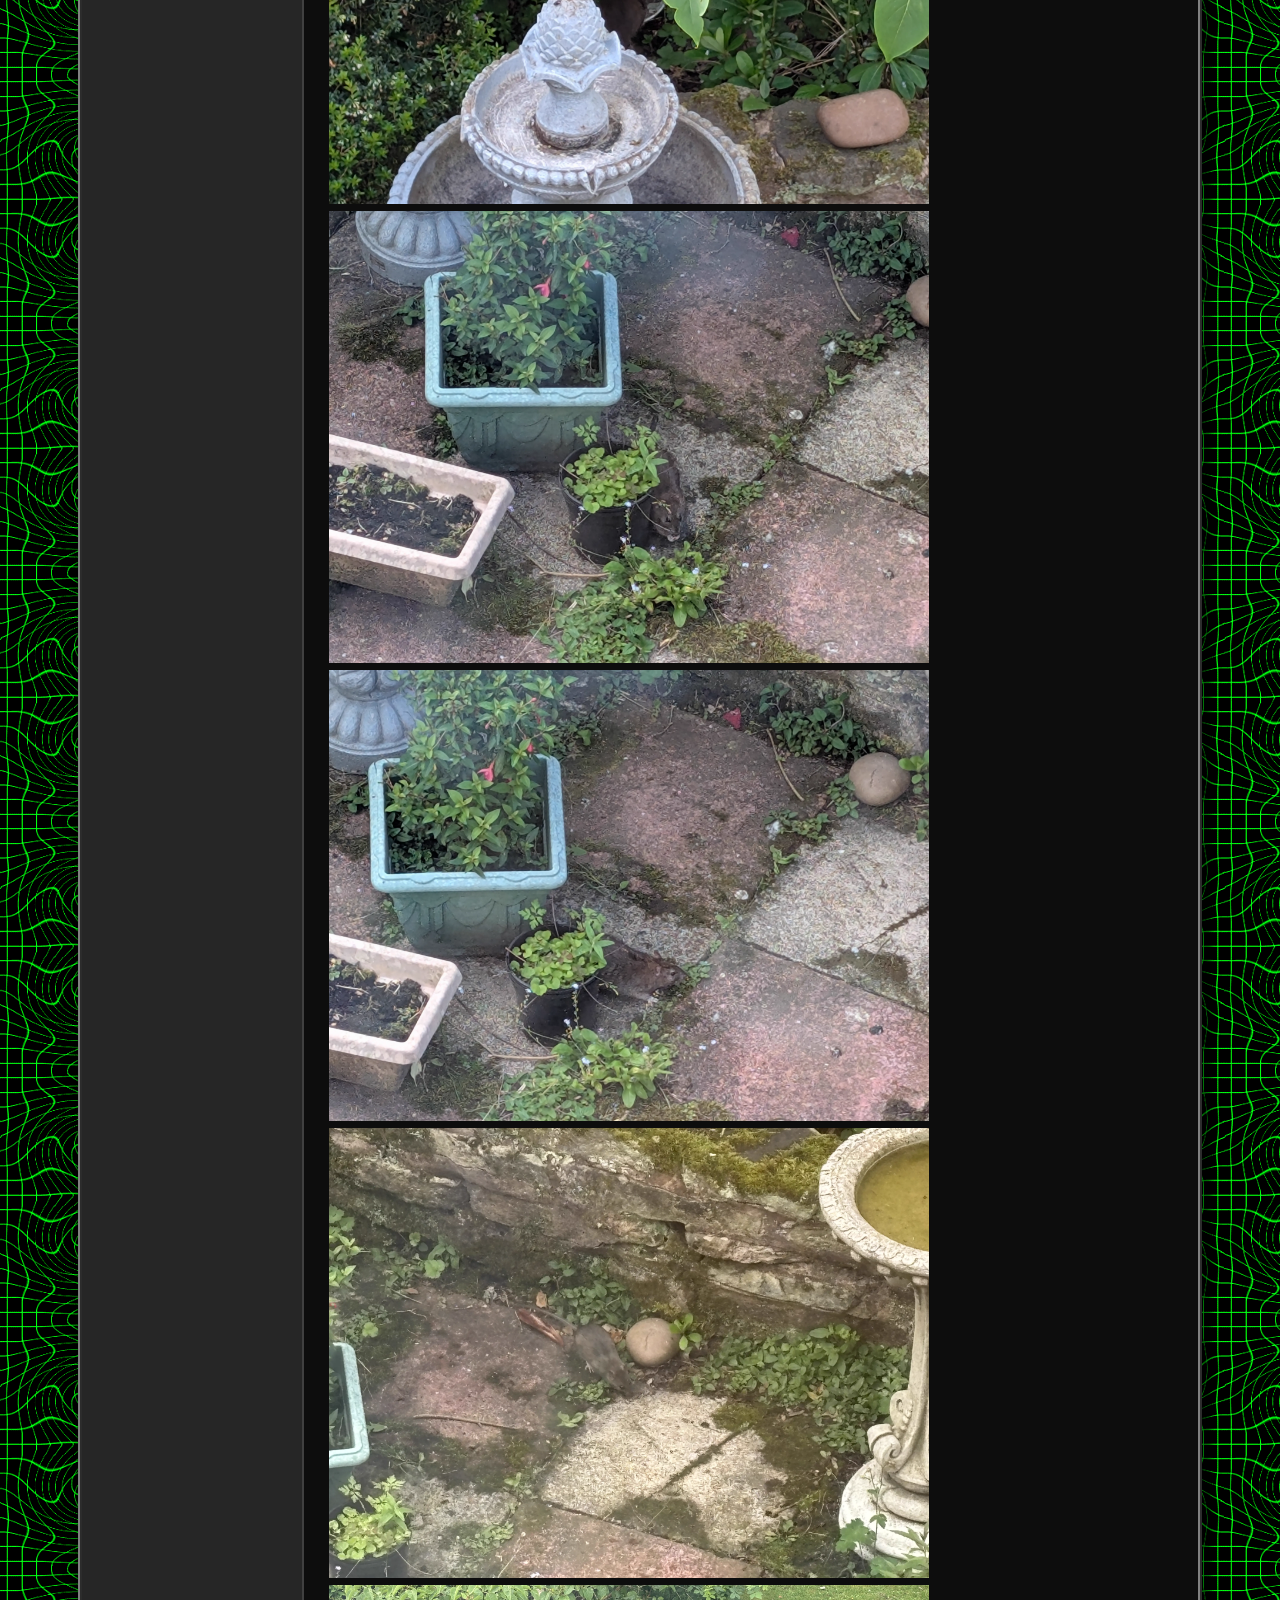
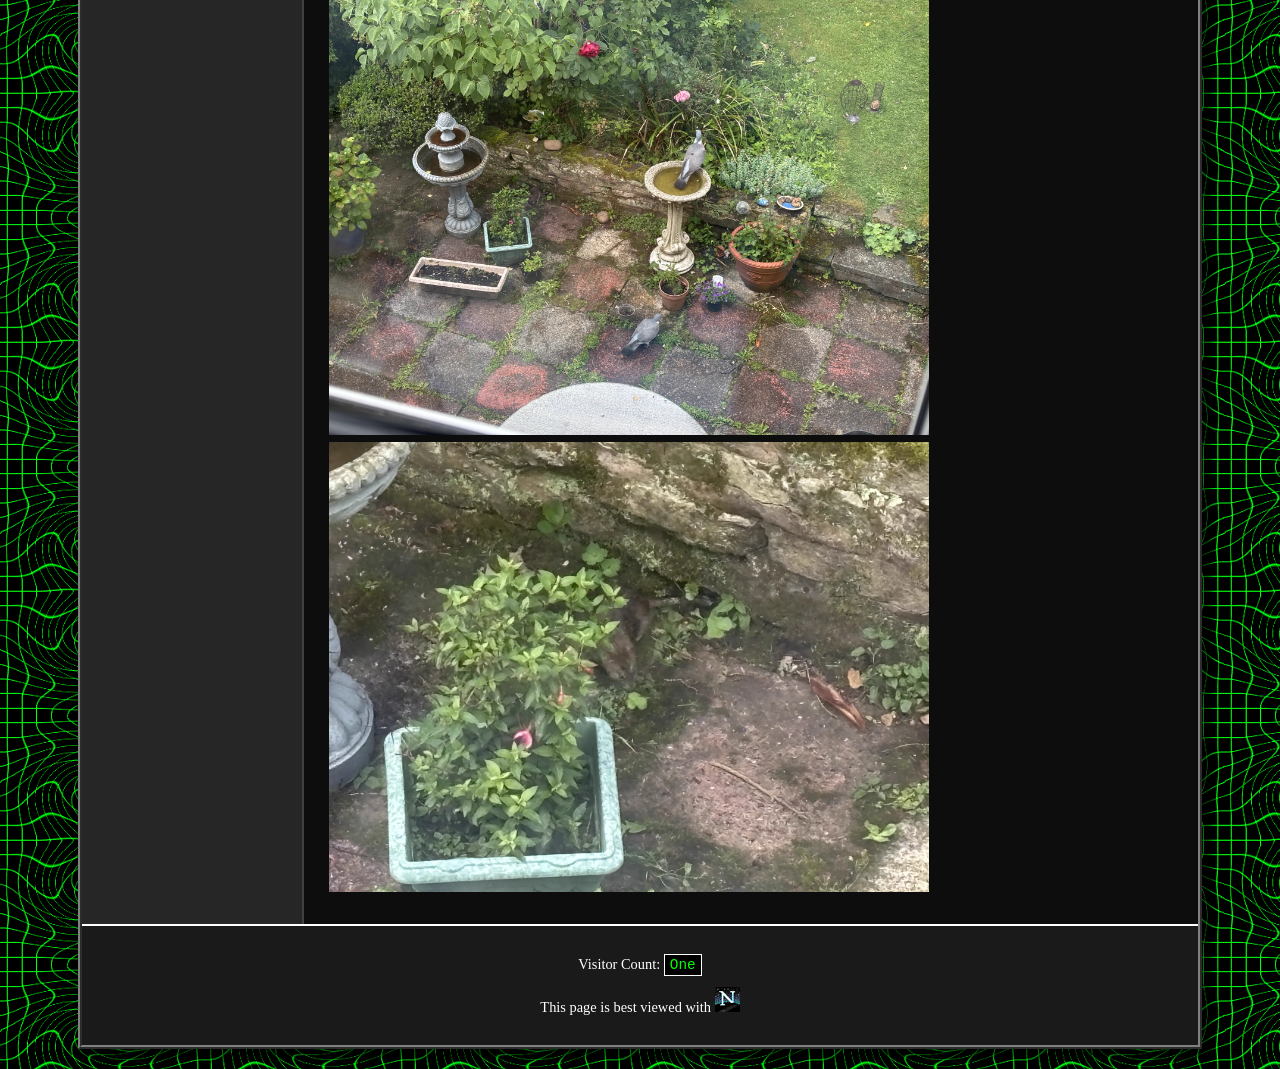
<file: photos.html>
<!DOCTYPE html>
<html lang="en">
<head>
    <meta charset="UTF-8">
    <meta name="viewport" content="width=device-width, initial-scale=1.0">
    <title>Photography on twobip.com</title>
    <link rel="stylesheet" href="style.css">
</head>
<body>

    <div class="container">
        <div class="header">
            <div class="marquee-container">
                <div id="marquee-text" class="marquee-text">twobip.com the best website in the whole world</div>
            </div>
        </div>

        <table class="main-table">
            <tr>
                <td id="sidebar-container" class="sidebar">
                    <!-- Sidebar will be injected by scripts.js -->
                </td>
                <td class="content">
                    <p><a href="photography.html"><img src="images/back.gif"></a></p>
                    <img src="photos/PXL_20260605_150803858.webp" style="width: 600px;">
                    <img src="photos/PXL_20260605_100752529.webp" style="width: 600px;">
                    <img src="photos/IMG_8424.webp" style="width: 600px;">
                    <img src="photos/PXL_20260605_100532164.webp" style="width: 600px;">
                    <img src="photos/PXL_20260602_161901452.webp" style="width: 600px;">
                    <img src="photos/PXL_20260602_161934553.webp" style="width: 600px;">
                    <img src="photos/PXL_20260605_100445355.webp" style="width: 600px;">
                    <img src="photos/PXL_20260605_100522069.webp" style="width: 600px;">
                    <img src="photos/PXL_20260605_100750736.webp" style="width: 600px;">
                    <img src="photos/PXL_20260605_144414776.webp" style="width: 600px;">
                    <img src="photos/PXL_20260605_144521134.webp" style="width: 600px;">
                    <img src="photos/PXL_20260605_145042151.webp" style="width: 600px;">
                    <img src="photos/PXL_20260605_150254945.webp" style="width: 600px;">
                    <img src="photos/PXL_20260605_150701356.webp" style="width: 600px;">
                    <img src="photos/PXL_20260605_153851731.webp" style="width: 600px;">
                    <img src="photos/PXL_20260605_153856264.webp" style="width: 600px;">
                    <img src="photos/IMG_8421.webp" style="width: 600px;">
                    <img src="photos/IMG_8426.webp" style="width: 600px;">
                    <img src="photos/IMG_8428.webp" style="width: 600px;">
            </tr>
        </table>

        <div class="footer">
            <p>
                Visitor Count: <span class="counter">One</span>
            </p>
            <p>
                This page is best viewed with
                <img src=images/netscape.gif alt="Netscape">
            </p>
        </div>
    </div>

    <script src="scripts.js"></script>
</body>
</html>
</file>
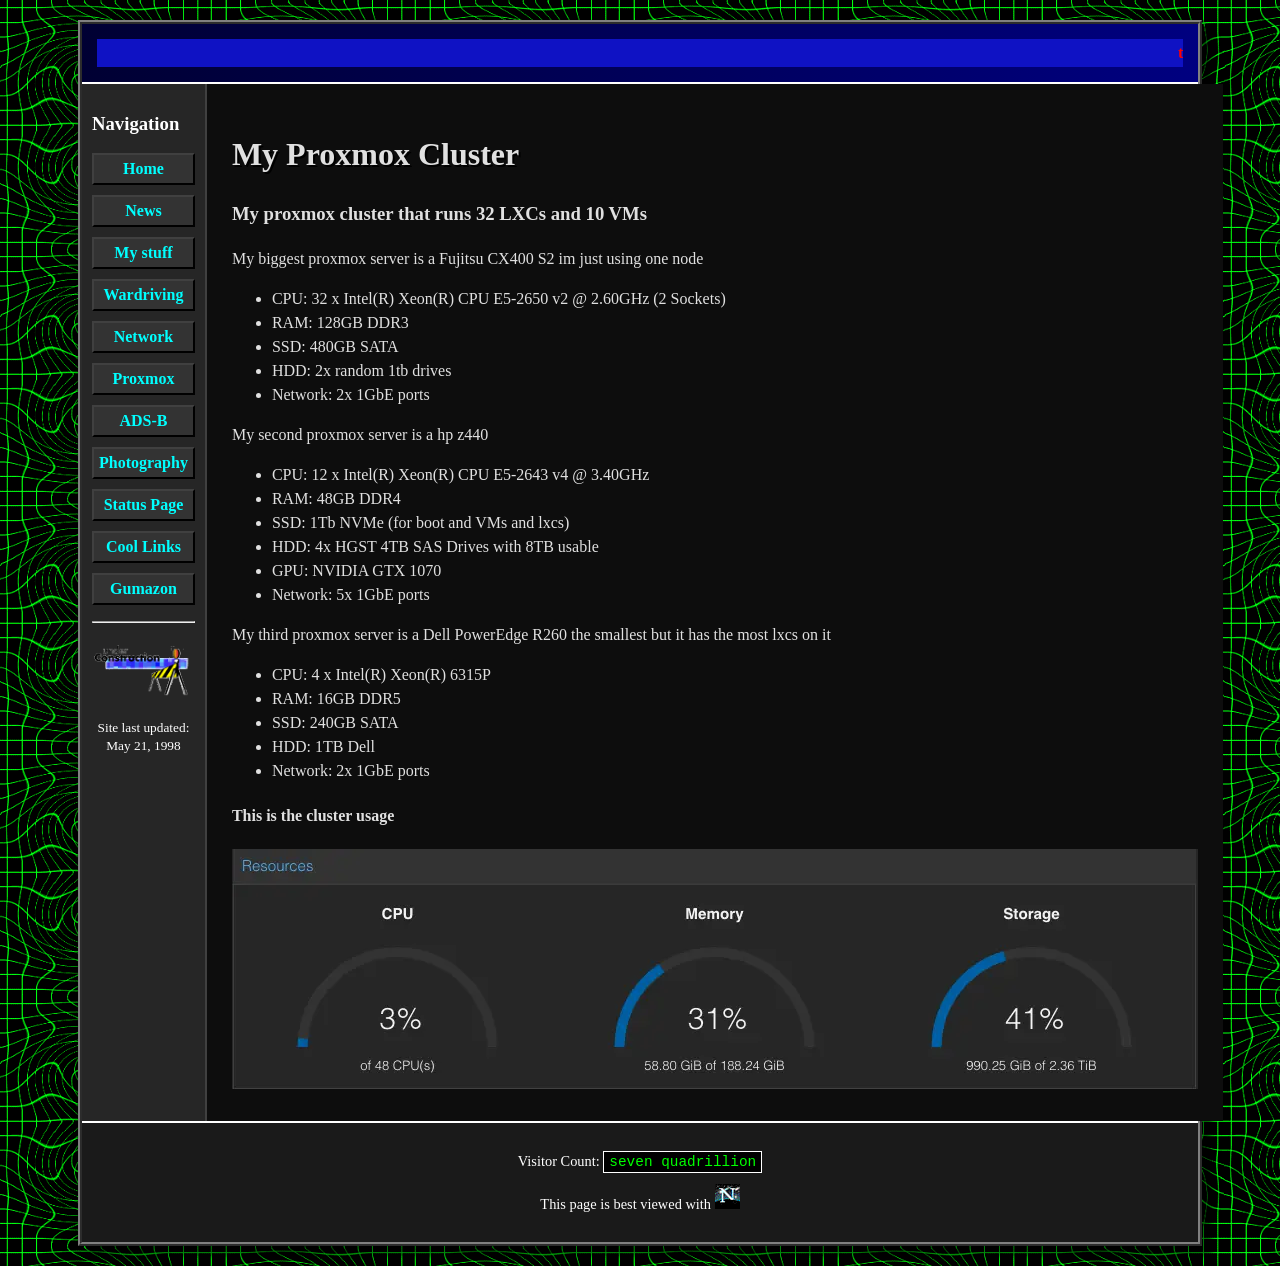
<file: proxmox.html>
<!DOCTYPE html>
<html lang="en">
<head>
    <meta charset="UTF-8">
    <meta name="viewport" content="width=device-width, initial-scale=1.0">
    <title>My Proxmox on twobip.com</title>
    <link rel="stylesheet" href="style.css">
</head>
<body>

    <div class="container">
        <div class="header">
            <div class="marquee-container">
                <div id="marquee-text" class="marquee-text">twobip.com has a guarantee of 9% uptime</div>
            </div>
        </div>

        <table class="main-table">
            <tr>
                <td id="sidebar-container" class="sidebar">
                    <!-- Sidebar will be injected by scripts.js -->
                </td>
                <td class="content">
                    <h1>My Proxmox Cluster</h1>
                    <h3>My proxmox cluster that runs 32 LXCs and 10 VMs</h3>
                    <p>My biggest proxmox server is a Fujitsu CX400 S2 im just using one node
                        <ul>
                            <li>CPU: 32 x Intel(R) Xeon(R) CPU E5-2650 v2 @ 2.60GHz (2 Sockets)</li>
                            <li>RAM: 128GB DDR3</li>
                            <li>SSD: 480GB SATA</li>
                            <li>HDD: 2x random 1tb drives</li>
                            <li>Network: 2x 1GbE ports</li>
                        </ul>
                    </p>
                    <p>
                       My second proxmox server is a hp z440
                       <ul>
                        <li>CPU: 12 x Intel(R) Xeon(R) CPU E5-2643 v4 @ 3.40GHz</li>
                        <li>RAM: 48GB DDR4</li>
                        <li>SSD: 1Tb NVMe (for boot and VMs and lxcs)</li>
                        <li>HDD: 4x HGST 4TB SAS Drives with 8TB usable</li>
                        <li>GPU: NVIDIA GTX 1070</li>
                        <li>Network: 5x 1GbE ports</li>
                    </ul>
                    <p>
                        My third proxmox server is a Dell PowerEdge R260 the smallest but it has the most lxcs on it
                        <ul>
                        <li>CPU: 4 x Intel(R) Xeon(R) 6315P</li>
                        <li>RAM: 16GB DDR5</li>
                        <li>SSD: 240GB SATA</li>
                        <li>HDD: 1TB Dell</li>
                        <li>Network: 2x 1GbE ports</li></ul>
                    </p>
                    <h4>This is the cluster usage</h4>
                        <img src="images/proxmox.webp">
                </td>
            </tr>
        </table>

        <div class="footer">
            <p>
                Visitor Count: <span class="counter">seven quadrillion</span>
            </p>
            <p>
                This page is best viewed with
                <img src=images/netscape.gif alt="Netscape">
            </p>
        </div>
    </div>

    <script src="scripts.js"></script>
</body>
</html>
</file>
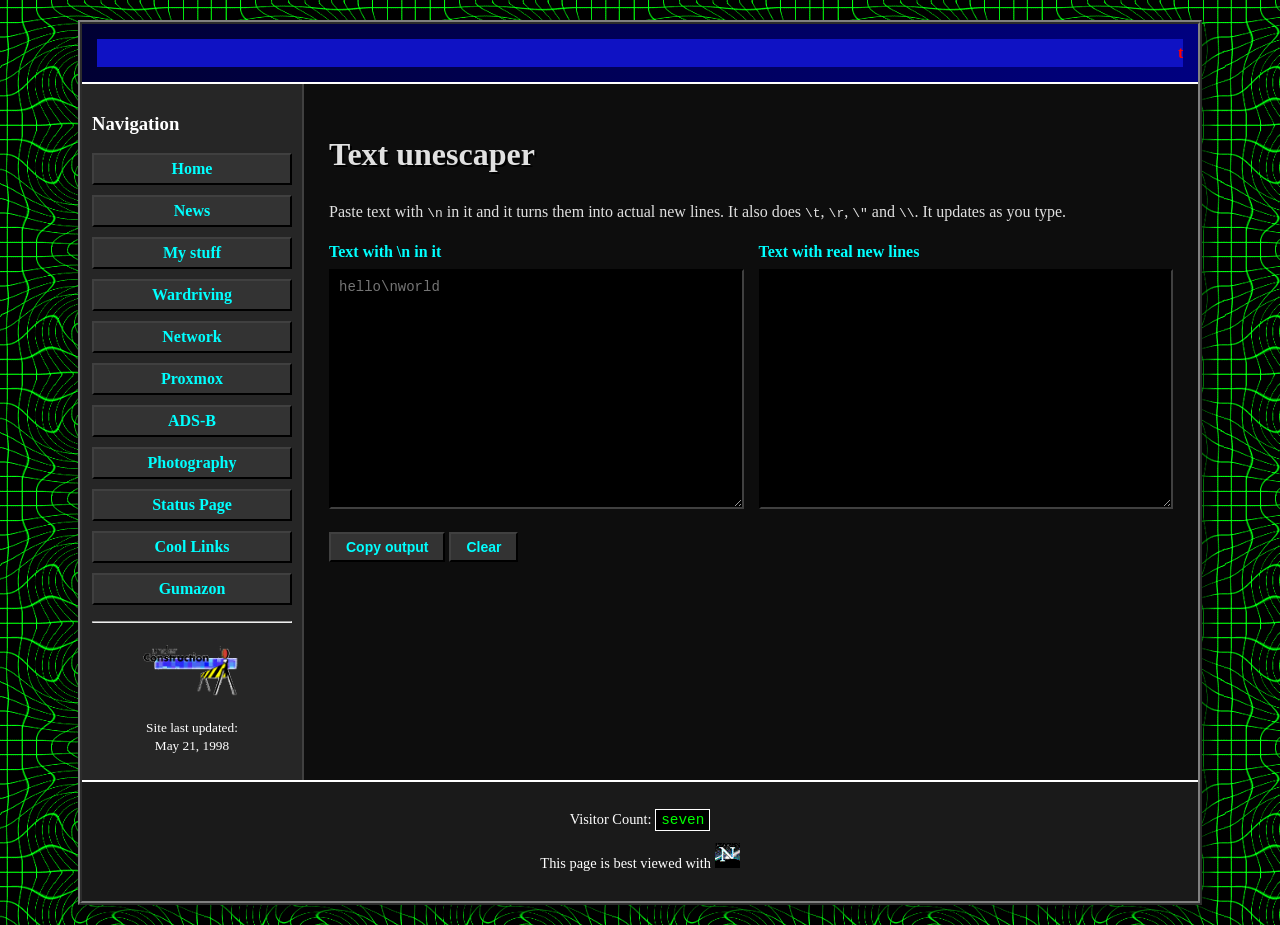
<file: unescape.html>
<!DOCTYPE html>
<html lang="en">
<head>
    <meta charset="UTF-8">
    <meta name="viewport" content="width=device-width, initial-scale=1.0">
    <title>Text unescaper on twobip.com</title>
    <link rel="stylesheet" href="style.css">
    <style>
        .tool-box { display: flex; gap: 15px; flex-wrap: wrap; }
        .tool-box > div { flex: 1 1 300px; }
        .tool-box label { display: block; color: #00ffff; font-weight: bold; margin-bottom: 5px; }
        .tool-box textarea {
            width: 100%; box-sizing: border-box; min-height: 240px; padding: 8px;
            background-color: #000000; color: #00ff00; border: 2px inset #404040;
            font-family: "Courier New", Courier, monospace; font-size: 14px;
        }
        .tool-button {
            background-color: #333333; color: #00ffff; border: 2px outset #404040;
            padding: 5px 15px; font-weight: bold; cursor: pointer; font-size: 14px;
        }
        .tool-button:hover { border-style: inset; }
        #copy-status { color: #888888; margin-left: 10px; }
    </style>
</head>
<body>

    <div class="container">
        <div class="header">
            <div class="marquee-container">
                <div id="marquee-text" class="marquee-text">twobip.com text tool</div>
            </div>
        </div>

        <table class="main-table">
            <tr>
                <td id="sidebar-container" class="sidebar">
                    <!-- Sidebar will be injected by scripts.js -->
                </td>
                <td class="content">
                    <h1>Text unescaper</h1>
                    <p>
                        Paste text with <code>\n</code> in it and it turns them into actual new lines.
                        It also does <code>\t</code>, <code>\r</code>, <code>\"</code> and <code>\\</code>.
                        It updates as you type.
                    </p>

                    <div class="tool-box">
                        <div>
                            <label for="tool-in">Text with \n in it</label>
                            <textarea id="tool-in" placeholder="hello\nworld" spellcheck="false"></textarea>
                        </div>
                        <div>
                            <label for="tool-out">Text with real new lines</label>
                            <textarea id="tool-out" readonly spellcheck="false"></textarea>
                        </div>
                    </div>

                    <p>
                        <button id="copy-button" class="tool-button" type="button">Copy output</button>
                        <button id="clear-button" class="tool-button" type="button">Clear</button>
                        <span id="copy-status"></span>
                    </p>
                </td>
            </tr>
        </table>

        <div class="footer">
            <p>
                Visitor Count: <span class="counter">seven</span>
            </p>
            <p>
                This page is best viewed with
                <img src=images/netscape.gif alt="Netscape">
            </p>
        </div>
    </div>

    <script src="scripts.js"></script>
    <script>
        (function() {
            const escapes = { n: "\n", r: "\r", t: "\t", '"': '"', "\\": "\\" };
            const input = document.getElementById("tool-in");
            const output = document.getElementById("tool-out");

            function unescapeText(text) {
                return text.replace(/\\([nrt"\\])/g, (match, ch) => escapes[ch]);
            }

            input.addEventListener("input", () => {
                output.value = unescapeText(input.value);
            });

            document.getElementById("copy-button").addEventListener("click", async () => {
                const status = document.getElementById("copy-status");
                try {
                    await navigator.clipboard.writeText(output.value);
                    status.textContent = "copied";
                } catch (e) {
                    output.select();
                    status.textContent = output.value ? "select it and press ctrl+c" : "nothing to copy";
                }
            });

            document.getElementById("clear-button").addEventListener("click", () => {
                input.value = "";
                output.value = "";
                document.getElementById("copy-status").textContent = "";
                input.focus();
            });
        })();
    </script>
</body>
</html>
</file>
<file: style.css>
body {
    background-color: #000000;
    background-image: url('images/background.gif');
    color: #ffffff;
    font-family: "Times New Roman", Times, serif;
    margin: 0;
    padding: 20px;
}

a {
    color: #00ffff;
    text-decoration: underline;
}

a:hover {
    color: #ffffff;
    background-color: #000080;
}

.container {
    width: 90%;
    margin: 0 auto;
    border: 4px ridge #808080;
    background-color: #1a1a1a; /* Dark Grey/Black */
    color: #ffffff;
    box-shadow: 10px 10px 5px rgba(0,0,0,0.5);
}

.header {
    background: linear-gradient(to right, #000033, #000080);
    color: #00ffff;
    padding: 15px;
    text-align: center;
    border-bottom: 2px solid #ffffff;
}

.main-table {
    width: 100%;
    border-collapse: collapse;
}

.sidebar {
    width: 200px;
    vertical-align: top;
    background-color: #262626;
    border-right: 2px solid #404040;
    padding: 10px;
}

.content {
    vertical-align: top;
    padding: 25px;
    background-color: #0d0d0d;
    color: #e0e0e0;
    line-height: 1.5;
}

.footer {
    text-align: center;
    padding: 15px;
    border-top: 2px solid #ffffff;
    font-size: 0.9em;
    background-color: #1a1a1a;
    color: #ffffff;
}

.marquee-container {
    background-color: #0f12c4;
    color: #ff0000;
    font-weight: bold;
    padding: 5px;
    overflow: hidden;
    white-space: nowrap;
}

.marquee-text {
    display: inline-block;
    padding-left: 100%;
    animation: marquee-scroll 20s linear infinite;
}

@keyframes marquee-scroll {
    0% { transform: translateX(0); }
    100% { transform: translateX(-100%); }
}

.counter {
    background-color: #000000;
    color: #00ff00;
    font-family: 'Courier New', Courier, monospace;
    padding: 2px 5px;
    border: 1px solid #ffffff;
}

h1 {
    text-shadow: 2px 2px #000000;
}

.under-construction {
    text-align: center;
    margin: 20px 0;
}

ul.nav-links {
    list-style-type: none;
    padding: 0;
}

ul.nav-links li {
    margin-bottom: 10px;
    padding: 5px;
    border: 2px outset #404040;
    background-color: #333333;
    text-align: center;
}

ul.nav-links li a {
    color: #00ffff;
    text-decoration: none;
    display: block;
    font-weight: bold;
}

ul.nav-links li:hover {
    border-style: inset;
}

.news-item {
    border: 2px inset #404040;
    background-color: #1f1f1f;
    padding: 10px;
    margin-bottom: 15px;
}

.news-header {
    color: #00ffff;
    font-weight: bold;
    border-bottom: 1px solid #404040;
    margin-bottom: 5px;
    font-size: 1.1em;
}

.news-date {
    color: #888888;
    font-size: 0.8em;
    margin-bottom: 5px;
}
</file>
<file: terminal/style.css>
body {
  background-color: #2e3440;
  color: #d8dee9;
  font-family: "Courier New", monospace;
  margin: 0;
  padding: 0;
  overflow: hidden;
  height: 100vh;
  box-sizing: border-box;
}

#terminal {
  width: 100%;
  height: 100vh;
  overflow-y: auto;
  white-space: pre-wrap;
  font-size: 16px;
  padding: 10px;
  box-sizing: border-box;
  line-height: 1.3;
}

.prompt {
  color: #88c0d0;
  font-weight: bold;
}

.nano-status-bar {
  display: flex;
  justify-content: center;
  background-color: #3b4252;
  color: #a3be8c;
  padding: 4px;
  font-family: "Courier New", monospace;
  font-size: 14px;
  gap: 20px;
}


.input {
  color: #eceff4;
}

#editor {
  position: fixed;
  top: 0;
  left: 0;
  width: 100%;
  height: 100%;
  background-color: #2e3440;
  display: flex;
  flex-direction: column;
  padding: 0;
  box-sizing: border-box;
  z-index: 100;
}

.nano-editor {
  display: flex;
  flex-direction: column;
}

.nano-header {
  background-color: #3b4252;
  color: #ffffff;
  text-align: center;
  padding: 3px 0;
  border-bottom: 1px solid #4c566a;
  font-weight: bold;
}

#editor-textarea {
  flex: 1;
  background-color: #3b4252;
  color: #eceff4;
  border: none;
  padding: 10px;
  font-family: "Courier New", monospace;
  font-size: 16px;
  resize: none;
  line-height: 1.3;
  margin: 0;
}

.nano-footer {
  background-color: #3b4252;
  color: #ffffff;
  border-top: 1px solid #4c566a;
  padding: 2px 0;
  font-size: 0.9rem;
}

.nano-shortcuts {
  display: flex;
  justify-content: space-around;
  flex-wrap: wrap;
  padding: 2px 5px;
}

.nano-shortcuts span {
  color: #88c0d0;
  font-weight: bold;
}

.editor-controls {
  display: flex;
  justify-content: flex-end;
  padding: 10px;
  background-color: #3b4252;
}

button {
  background-color: #5e81ac;
  color: #eceff4;
  border: none;
  padding: 8px 16px;
  margin-left: 10px;
  cursor: pointer;
  font-family: "Courier New", monospace;
  border-radius: 3px;
}

button:hover {
  background-color: #81a1c1;
}

.hidden {
  display: none !important;
}

/* Cursor animation for terminal */
@keyframes blink {
  0%, 100% { opacity: 1; }
  50% { opacity: 0; }
}

.cursor {
  display: inline-block;
  width: 8px;
  height: 16px;
  background-color: #d8dee9;
  margin-left: 2px;
  animation: blink 1s step-end infinite;
  vertical-align: middle;
}

/* Mobile Support Styles */
.virtual-keyboard-btn {
  position: fixed;
  bottom: 15px;
  right: 15px;
  width: 50px;
  height: 50px;
  font-size: 24px;
  display: flex;
  align-items: center;
  justify-content: center;
  background-color: rgba(94, 129, 172, 0.8);
  border-radius: 50%;
  box-shadow: 0 4px 8px rgba(0, 0, 0, 0.3);
  z-index: 200;
}

.virtual-keyboard {
  position: fixed;
  bottom: 0;
  left: 0;
  width: 100%;
  background-color: #2e3440;
  display: flex;
  flex-wrap: wrap;
  padding: 10px;
  box-shadow: 0 -2px 10px rgba(0, 0, 0, 0.4);
  z-index: 200;
  border-top: 1px solid #4c566a;
  justify-content: center;
}

.virtual-key {
  margin: 4px;
  padding: 12px;
  font-size: 16px;
  background-color: #434c5e;
  border-radius: 5px;
  min-width: 40px;
  text-align: center;
}

.mobile-input {
  position: fixed;
  top: -100px;
  opacity: 0;
  height: 0;
}

/* Media queries for responsive design */
@media screen and (max-width: 768px) {
  #terminal {
    font-size: 14px;
    padding: 8px;
  }
  
  .nano-shortcuts {
    font-size: 12px;
  }
  
  .nano-shortcuts span {
    padding: 0 3px;
  }
}

@media screen and (max-width: 480px) {
  #terminal {
    font-size: 13px;
    padding: 6px;
  }
  
  .nano-shortcuts {
    font-size: 10px;
  }
  
  .nano-footer {
    padding: 1px 0;
  }
  
  button {
    padding: 6px 12px;
    font-size: 14px;
  }
  
  .cursor {
    width: 6px;
    height: 14px;
  }
}

/* Styles for the better nano editor UI */
.editor-controls {
  display: none; /* Hide default editor controls when in nano mode */
}

.nano-editor .editor-controls {
  display: flex;
  background-color: transparent;
  padding: 0;
}

/* When in nano mode, use the nano buttons instead */
.nano-editor #editor-save,
.nano-editor #editor-cancel {
  position: absolute;
  bottom: 10px;
  background-color: transparent;
  border: none;
  color: #eceff4;
  font-size: 1px;
  opacity: 0.01; /* Nearly invisible but still clickable */
}

.nano-editor #editor-save {
  right: 45px;
}

.nano-editor #editor-cancel {
  right: 10px;
}

.line-numbers {
  position: absolute;
  left: 0;
  top: 0;
  padding: 10px 5px;
  background-color: #3b4252;
  color: #4c566a;
  text-align: right;
  font-size: 16px;
  user-select: none;
}
.nano-titlebar {
  background-color: #434c5e;
  color: #d8dee9;
  padding: 5px 10px;
  font-family: "Courier New", monospace;
  font-size: 14px;
  border-bottom: 1px solid #4c566a;
}

.nano-message {
  background-color: #3b4252;
  color: #ebcb8b;
  padding: 4px 10px;
  font-family: "Courier New", monospace;
  font-size: 14px;
  height: 20px;
  display: flex;
  align-items: center;
  border-top: 1px solid #4c566a;
}

.nano-status-bar {
  display: flex;
  justify-content: center;
  background-color: #2e3440;
  color: #a3be8c;
  padding: 5px 10px;
  font-family: "Courier New", monospace;
  font-size: 14px;
  border-top: 1px solid #4c566a;
  gap: 20px;
}
</file>
